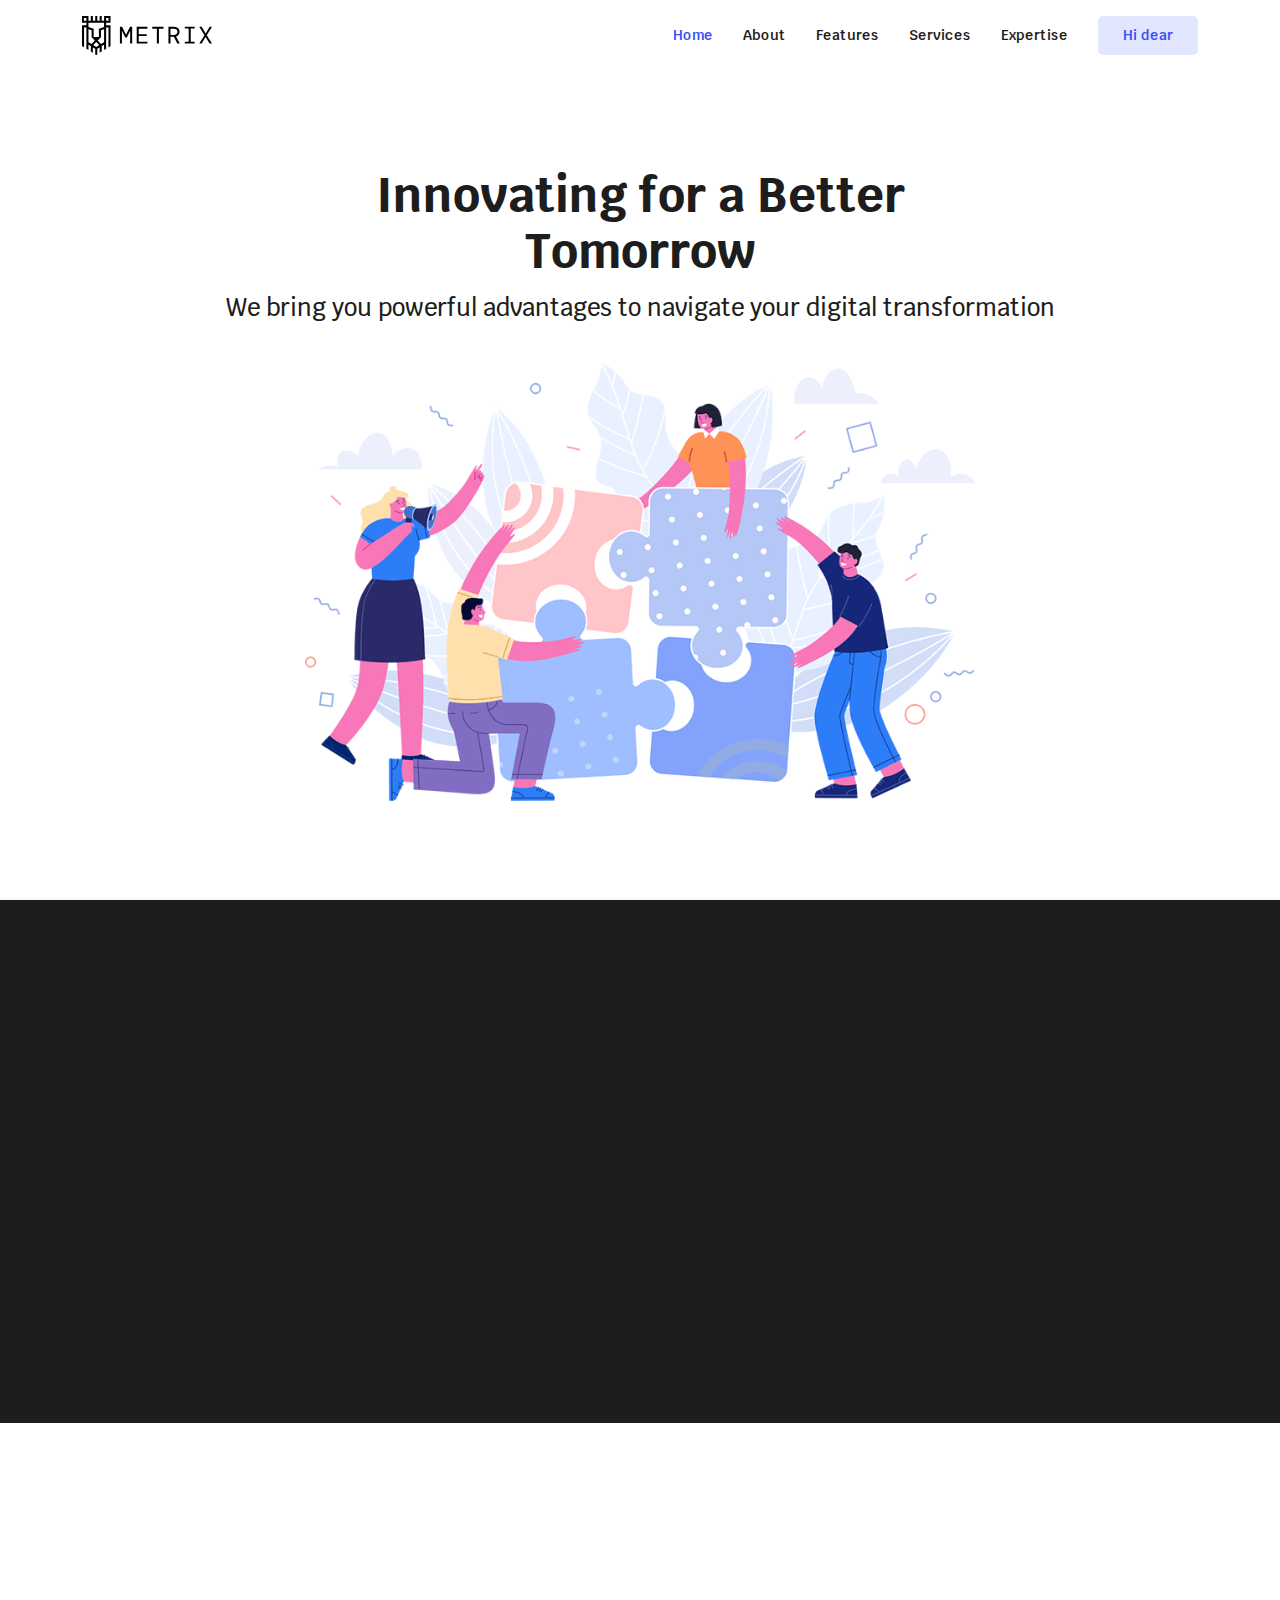
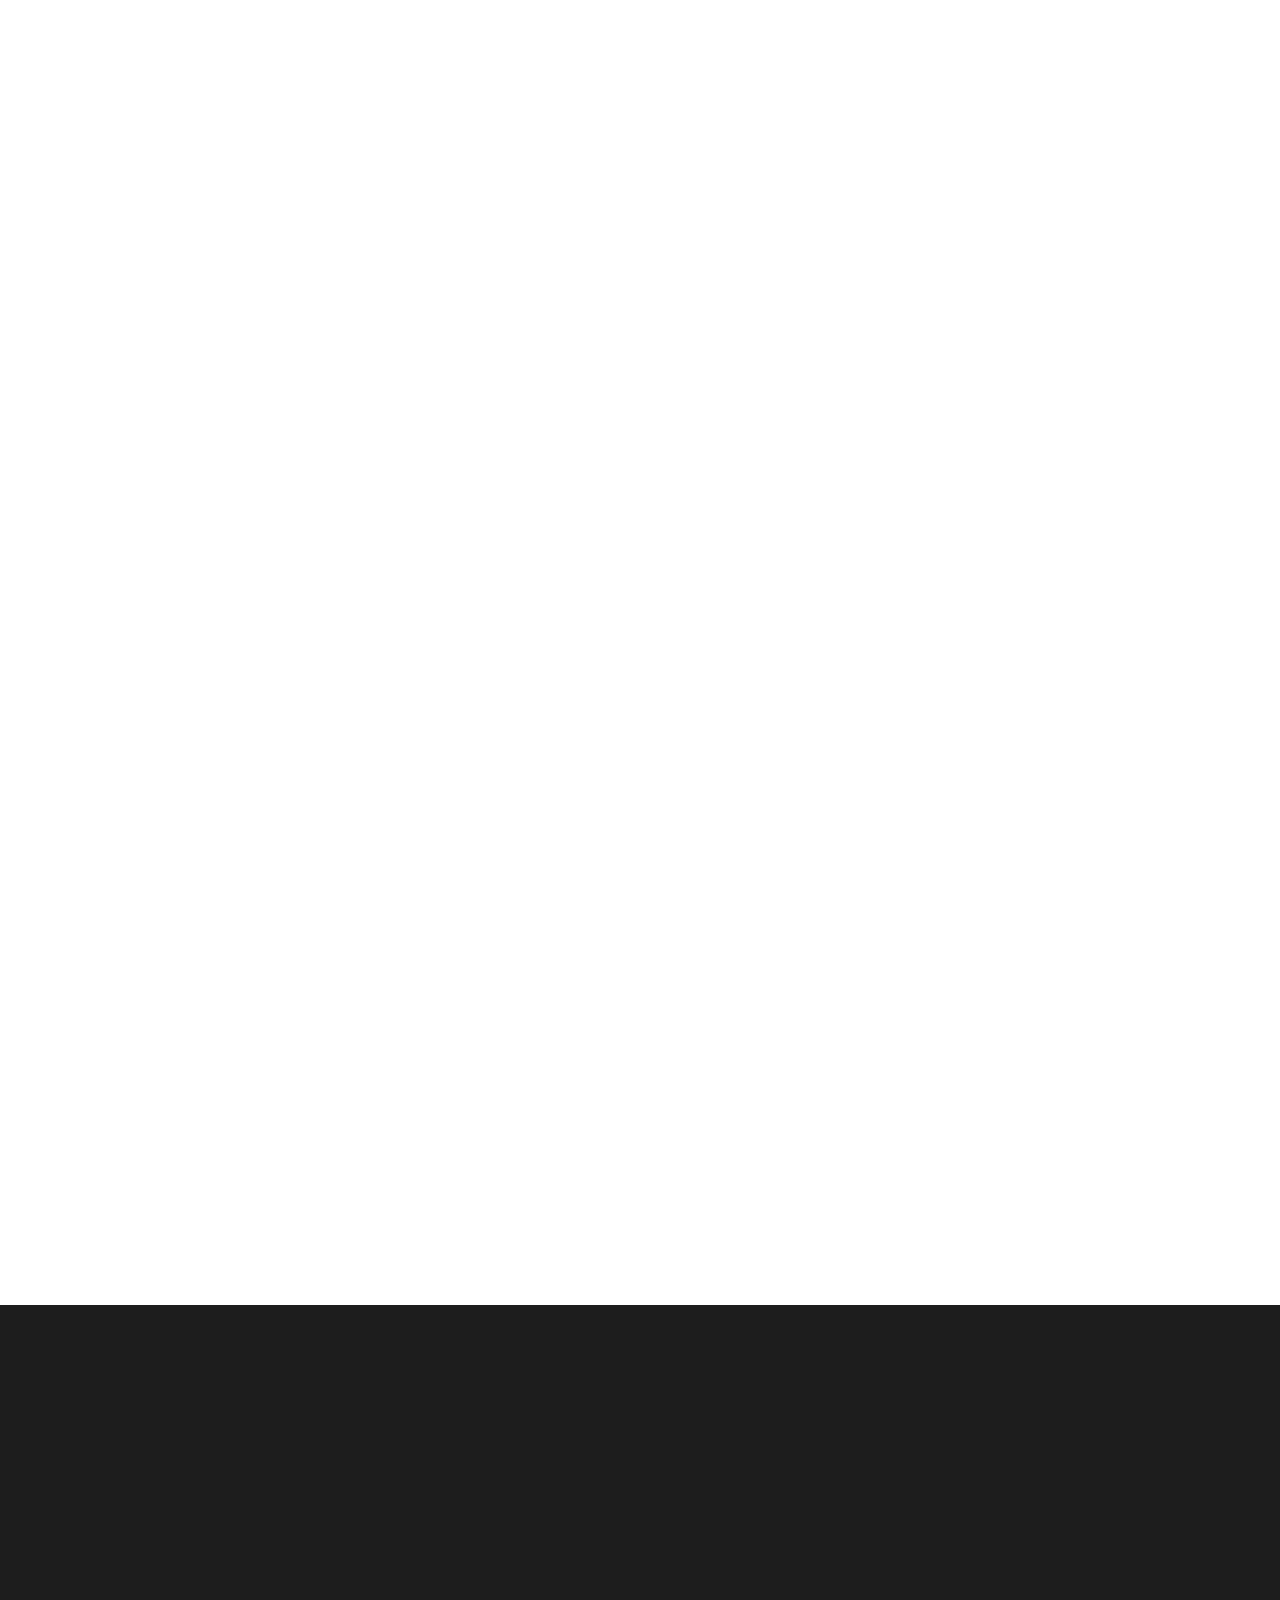
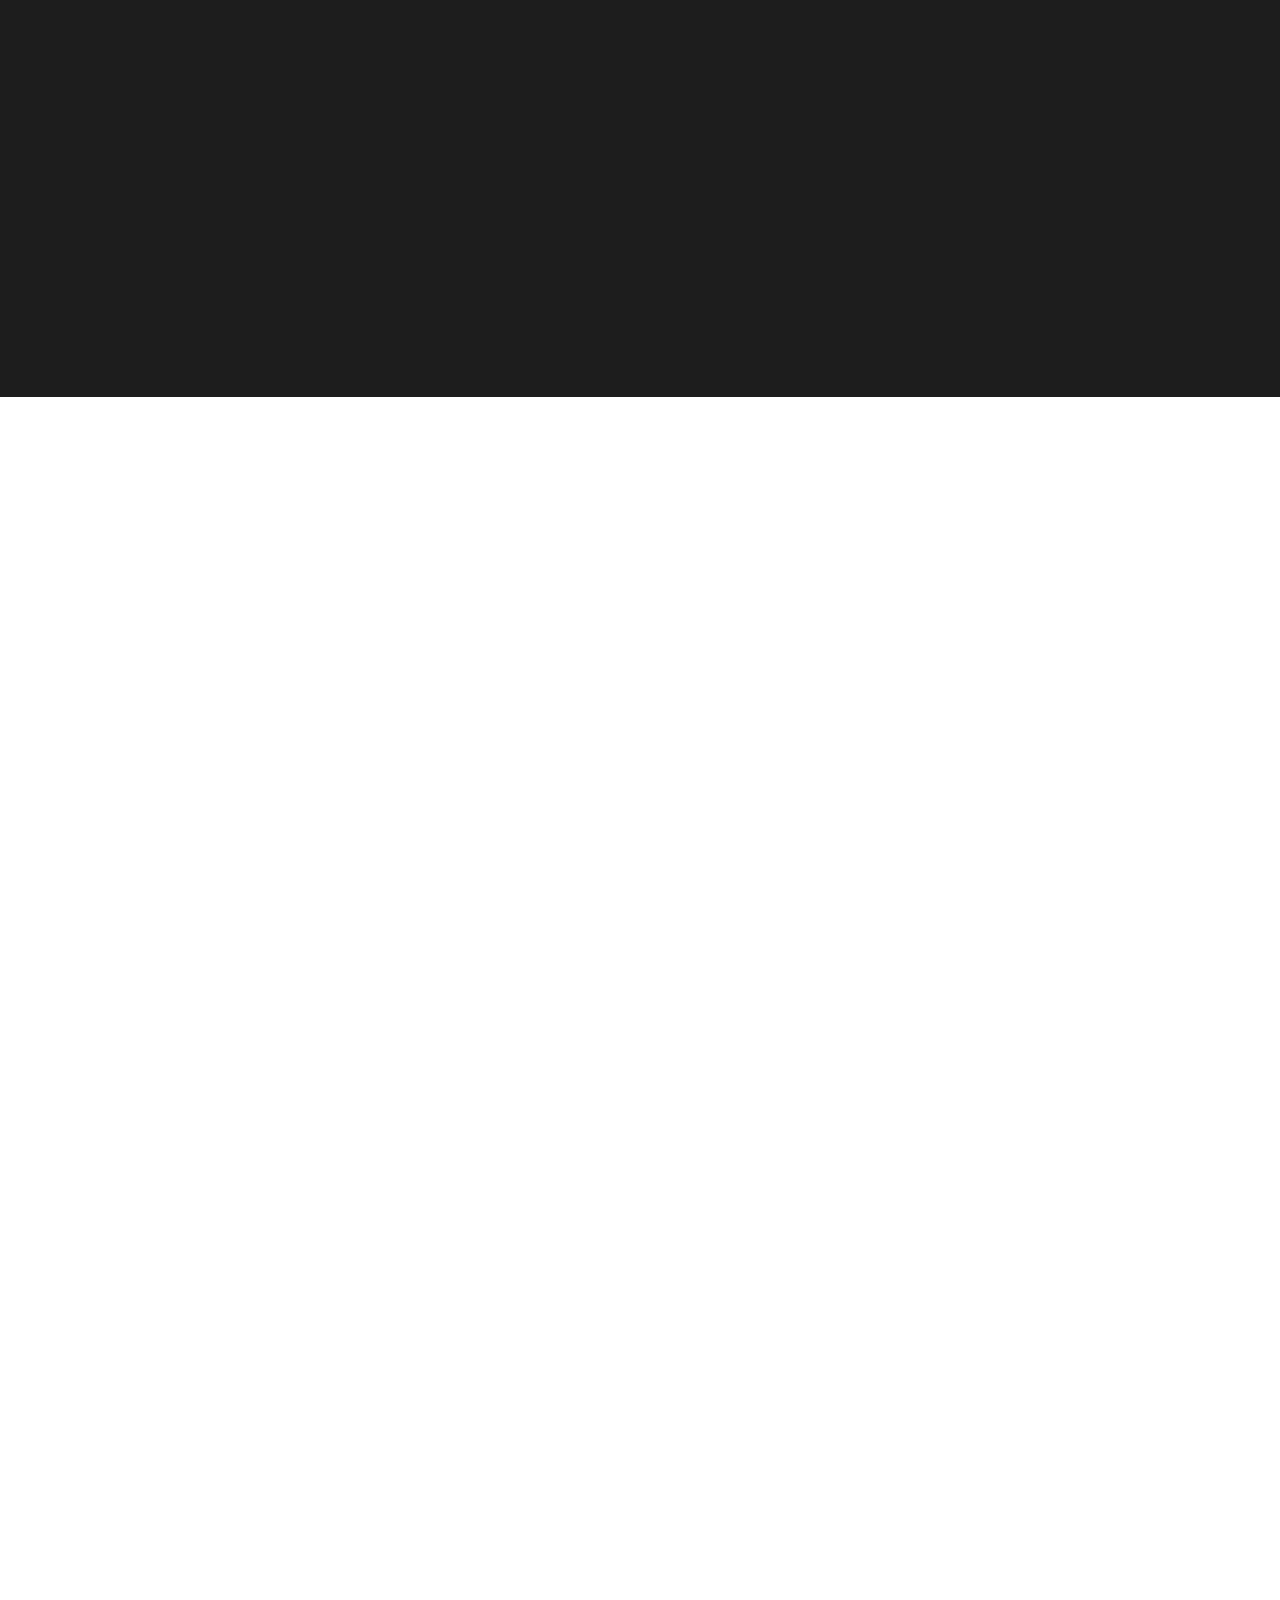
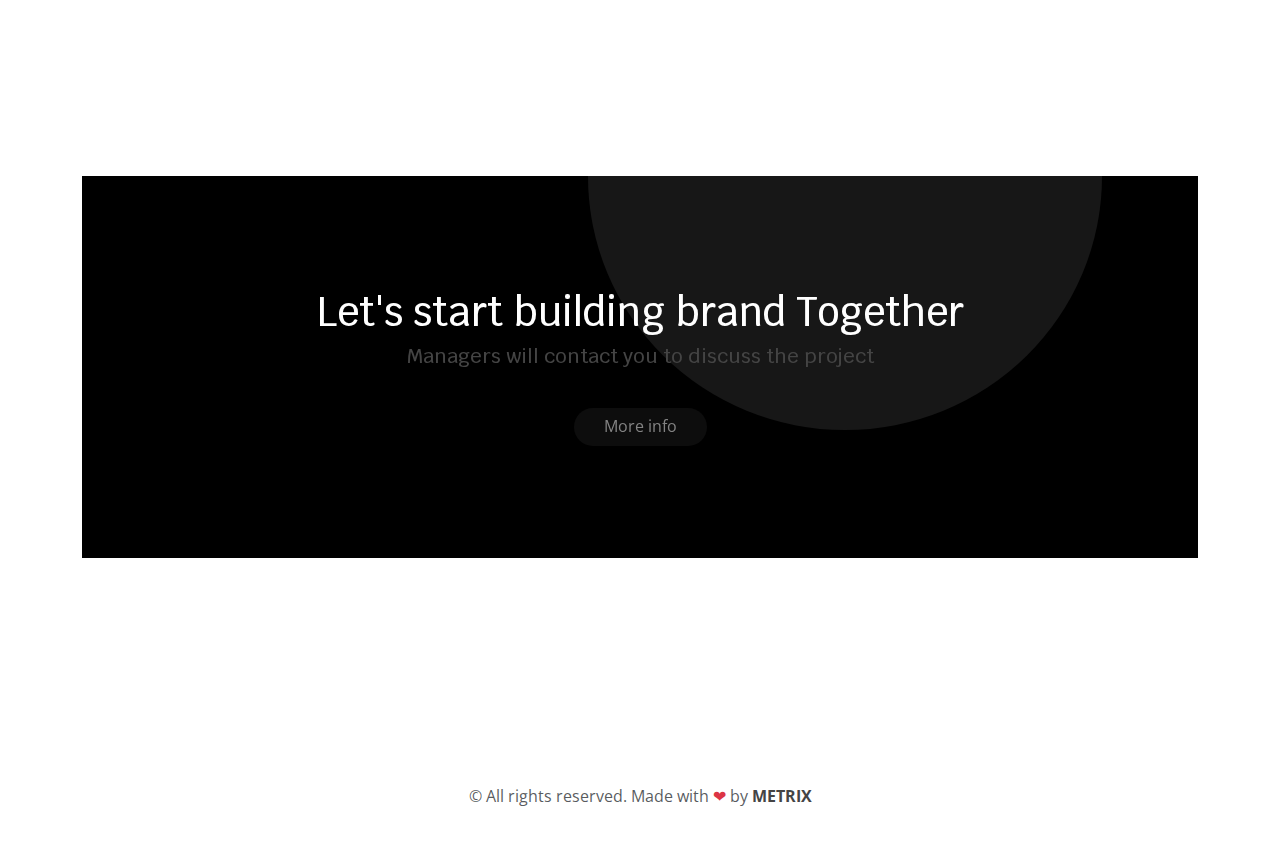
<file: index.html>
<!DOCTYPE html>
<html lang="en">

<head>
  <meta charset="utf-8">
  <meta content="width=device-width, initial-scale=1.0" name="viewport">

  <title>Metrix</title>
  <meta content="Metrix" name="description">
  <meta content="Metrix" name="keywords">

  <!-- Favicons -->
  <link href="assets/img/favicon_square.png" rel="icon">
  <link href="assets/img/apple-touch-icon.png" rel="apple-touch-icon">

  <!-- Google Fonts -->
  <link
    href="https://fonts.googleapis.com/css?family=Open+Sans:300,300i,400,400i,600,600i,700,700i|Krub:300,300i,400,400i,500,500i,600,600i,700,700i|Poppins:300,300i,400,400i,500,500i,600,600i,700,700i"
    rel="stylesheet">

  <!-- Vendor CSS Files -->
  <link href="assets/vendor/aos/aos.css" rel="stylesheet">
  <link href="assets/vendor/bootstrap/css/bootstrap.min.css" rel="stylesheet">
  <link href="assets/vendor/bootstrap-icons/bootstrap-icons.css" rel="stylesheet">
  <link href="assets/vendor/boxicons/css/boxicons.min.css" rel="stylesheet">
  <link href="assets/vendor/glightbox/css/glightbox.min.css" rel="stylesheet">
  <link href="assets/vendor/swiper/swiper-bundle.min.css" rel="stylesheet">

  <!-- Template Main CSS File -->
  <link href="assets/css/style.css" rel="stylesheet">
</head>

<body>

  <!-- ======= Header ======= -->
  <header id="header" class="fixed-top">
    <div class="container d-flex align-items-center justify-content-between">

      <!-- <h1 class="logo"><a href="index.html">Bikin</a></h1> -->
      <a href="index.html" class="logo"><img src="assets/img/logo.svg" alt="" class="img-fluid"></a>

      <nav id="navbar" class="navbar">
        <ul>
          <li><a class="nav-link scrollto active" href="#hero">Home</a></li>
          <li><a class="nav-link scrollto" href="#about">About</a></li>
          <li><a class="nav-link scrollto" href="#features">Features</a></li>
          <li><a class="nav-link scrollto" href="#services">Services</a></li>
          <li><a class="nav-link scrollto" href="#expertise">Expertise</a></li>
          <li><a class="getstarted scrollto"
              href="mailto:info@metronix.website?subject=Inquiry%20Regarding%20%5BCompany%20Name%5D">Hi dear</a></li>
        </ul>
        <i class="bi bi-list mobile-nav-toggle"></i>
      </nav>
    </div>
  </header><!-- End Header -->

  <!-- ======= Hero Section ======= -->
  <section id="hero" class="d-flex align-items-center">

    <div class="container d-flex flex-column align-items-center justify-content-center" data-aos="fade-up">
      <h1>Innovating for a Better Tomorrow</h1>
      <h2>We bring you powerful advantages to navigate your digital transformation</h2>
      <!-- <a href="#about" class="btn-get-started scrollto">Get Started</a> -->
      <img src="assets/img/hero-img.png" class="img-fluid hero-img" alt="" data-aos="zoom-in" data-aos-delay="150">
    </div>

  </section><!-- End Hero -->

  <main id="main">

    <!-- ======= About Section ======= -->
    <section id="about" class="about">
      <div class="container">

        <div class="row no-gutters">
          <div class="content col-xl-5 d-flex align-items-stretch" data-aos="fade-right">
            <div class="content">
              <h3>How we work?</h3>
              <p>The process often starts with client communication and gathering all relevant information. Once the
                planning phase is complete, the design and development teams start working on the project. Once the
                application is fully developed and tested, it is deployed to a live environment.</p>
              <a href="mailto:info@metronix.website?subject=Inquiry%20Regarding%20%5BCompany%20Name%5D"
                class="about-btn">About us <i class="bx bx-chevron-right"></i></a>
            </div>
          </div>
          <div class="col-xl-7 d-flex align-items-stretch" data-aos="fade-left">
            <div class="icon-boxes d-flex flex-column justify-content-center">
              <div class="row">
                <div class="col-md-6 icon-box" data-aos="fade-up" data-aos-delay="100">
                  <i class="bx bx-receipt"></i>
                  <h4>Planning</h4>
                  <p>To analyze and plan the project's objectives, timeline, resources, and deliverables.</p>
                </div>
                <div class="col-md-6 icon-box" data-aos="fade-up" data-aos-delay="200">
                  <i class="bx bx-cube-alt"></i>
                  <h4>Designing</h4>
                  <p>Designers create wireframes, prototypes, and visual designs</p>
                </div>
                <div class="col-md-6 icon-box" data-aos="fade-up" data-aos-delay="300">
                  <i class="bx bx-code-alt"></i>
                  <h4>Developing</h4>
                  <p>write code to implement the functionalities</p>
                </div>
                <div class="col-md-6 icon-box" data-aos="fade-up" data-aos-delay="400">
                  <i class="bx bx-shield"></i>
                  <h4>Deployment</h4>
                  <p>To a live environment and made available to end-users</p>
                </div>
              </div>
            </div>
          </div>
        </div>

      </div>
    </section><!-- End About Section -->

    <!-- ======= Features Section ======= -->
    <section id="features" class="features" data-aos="fade-up">
      <div class="container">

        <div class="section-title">
          <h2>Features</h2>
          <p>We believe that pursuit of excellence is the key to success, and via this pursuit, we wish to become global
            leaders in
            consulting and outsourcing web and mobile application development services.</p>
        </div>

        <div class="row content">
          <div class="col-md-5" data-aos="fade-right" data-aos-delay="100">
            <img src="assets/img/features-1.png" class="img-fluid" alt="">
          </div>
          <div class="col-md-7 pt-4" data-aos="fade-left" data-aos-delay="100">
            <h3>Why should you work with us?</h3>
            <p class="fst-italic">We design and develop software for venture-backed startups, established brands and
              growing your business.</p>
            <ul>
              <li><i class="bi bi-check"></i> We have a technologically strong team</li>
              <li><i class="bi bi-check"></i> We adhere to the industry standards and guidelines</li>
              <li><i class="bi bi-check"></i> We create reliable and user-friendly interfaces</li>
              <li><i class="bi bi-check"></i> We base all of our work on your requirements</li>
            </ul>
          </div>
        </div>

        <div class="row content">
          <div class="col-md-5 order-1 order-md-2" data-aos="fade-left">
            <img src="assets/img/features-2.png" class="img-fluid" alt="">
          </div>
          <div class="col-md-7 pt-5 order-2 order-md-1" data-aos="fade-right">
            <h3>How we can help your business</h3>
            <p class="fst-italic">
              We follow the best practices to give you nothing less than the best!
            </p>
            <p>Our vision is to build never-seen-before applications that work as benchmark for the world of technology.
              We have made a
              mark as the best web and mobile app development company in USA, Canada, Germany, India and Australia. We
              want to spread our wings and cover
              the rest of the world with our technical acumen and vision for the business.</p>
          </div>
        </div>

      </div>
    </section><!-- End Features Section -->

    <section id="steps" class="steps">
      <div class="container">

        <div class="row no-gutters" data-aos="fade-up">

          <div class="col-lg-4 col-md-6 p-4 content-item" data-aos="fade-up" data-aos-delay="100">
            <span>01</span>
            <h4>Project Management</h4>
            <!-- <p>To efficiently plan, organize, and track projects.</p> -->
          </div>

          <div class="col-lg-4 col-md-6 p-4 content-item" data-aos="fade-up" data-aos-delay="200">
            <span>02</span>
            <h4>Responsive Design</h4>
            <!-- <p>Fully responsive and optimized for different like devices desktop, tablet, mobile</p> -->
          </div>

          <div class="col-lg-4 col-md-6 p-4 content-item" data-aos="fade-up" data-aos-delay="300">
            <span>03</span>
            <h4> Fast Loading Speed</h4>
            <!-- <p>Use performance optimization techniques and tools            </p> -->
          </div>

          <div class="col-lg-4 col-md-6 p-4 content-item" data-aos="fade-up" data-aos-delay="100">
            <span>04</span>
            <h4>Case Studies</h4>
            <!-- <p>Easy for visitors to find the information they need</p> -->
          </div>

          <div class="col-lg-4 col-md-6 p-4 content-item" data-aos="fade-up" data-aos-delay="200">
            <span>05</span>
            <h4>Live Chat Support</h4>
            <!-- <p>Providing instant support and address visitor questions in real-time</p> -->
          </div>

          <div class="col-lg-4 col-md-6 p-4 content-item" data-aos="fade-up" data-aos-delay="300">
            <span>06</span>
            <h4>Cloud Services:</h4>
            <!-- <p>To build trust and demonstrate your company's expertise</p> -->
          </div>

          <div class="col-lg-4 col-md-6 p-4 content-item" data-aos="fade-up" data-aos-delay="300">
            <span>07</span>
            <h4>Social Media Integration</h4>
            <!-- <p>Quis eum numquam</p> -->
          </div>

          <div class="col-lg-4 col-md-6 p-4 content-item" data-aos="fade-up" data-aos-delay="300">
            <span>08</span>
            <h4>Database Management</h4>
            <!-- <p>To handle your data storage and retrieval efficiently.</p> -->
          </div>

          <div class="col-lg-4 col-md-6 p-4 content-item" data-aos="fade-up" data-aos-delay="300">
            <span>09</span>
            <h4>Customer Support</h4>
            <!-- <p>To help and resolve your queries and issues.</p> -->
          </div>
        </div>

      </div>
    </section><!-- End Steps Section -->

    <!-- ======= Services Section ======= -->
    <section id="services" class="services">
      <div class="container" data-aos="fade-up">

        <div class="section-title">
          <h2>Services</h2>
          <p>we offer a comprehensive range of services and catering to all your digital needs with creativity and
            technical
            excellence.</p>
        </div>

        <div class="row">
          <div class="col-md-6 col-lg-3 d-flex align-items-stretch mb-5 mb-lg-0" data-aos="fade-up"
            data-aos-delay="100">
            <div class="icon-box">
              <div class="icon"><i class="bx bx-code"></i></div>
              <h4 class="title"><a href="">Web Development</a></h4>
              <p class="description">Our skilled team of developers crafts dynamic and user-friendly websites tailored
                to your specific business goals.</p>
            </div>
          </div>

          <div class="col-md-6 col-lg-3 d-flex align-items-stretch mb-5 mb-lg-0" data-aos="fade-up"
            data-aos-delay="200">
            <div class="icon-box">
              <div class="icon"><i class="bx bx-mobile"></i></div>
              <h4 class="title"><a href="">Mobile App</a></h4>
              <p class="description">We build innovative and feature-rich mobile applications for iOS and Android
                platforms, ensuring a seamless user
                experience.</p>
            </div>
          </div>

          <div class="col-md-6 col-lg-3 d-flex align-items-stretch mb-5 mb-lg-0" data-aos="fade-up"
            data-aos-delay="300">
            <div class="icon-box">
              <div class="icon"><i class="bx bx-brush"></i></div>
              <h4 class="title"><a href="">UI/UX Design</a></h4>
              <p class="description">Our creative designers combine aesthetics with usability, delivering captivating
                user interfaces that leave a lasting impression on your audience.</p>
            </div>
          </div>

          <div class="col-md-6 col-lg-3 d-flex align-items-stretch mb-5 mb-lg-0" data-aos="fade-up"
            data-aos-delay="400">
            <div class="icon-box">
              <div class="icon"><i class="bx bx-layer"></i></div>
              <h4 class="title"><a href="">SEO</a></h4>
              <p class="description">Boost your online presence and rank higher on search engines with our strategic SEO
                solutions, including keyword
                optimization, data-driven analysis to drive organic traffic.</p>
            </div>
          </div>

        </div>

      </div>
    </section><!-- End Services Section -->


    <!-- ======= Steps Section ======= -->

    <!-- <section id="expertise" class="clients" data-aos="fade-up">
      <div class="container" data-aos="zoom-in">

        <div class="section-title">
          <h2>Our Expertise</h2>
          <p></p>
        </div>


      </div>
    </section> -->
    <!-- End Clients Section -->

    <section id="expertise" class="clients" data-aos="fade-up">
      <div class="container" data-aos="zoom-in">

        <div class="section-title">
          <h2>Our Expertise</h2>
          <p></p>
        </div>

        <div class="row row-cols-1 row-cols-sm-2 row-cols-lg-3 gy-4 gy-sm-5 pb-md-4 pb-lg-5 mb-2 mb-lg-0 mb-xxl-2">
          <!-- Item-->
          <div class="col text-center text-sm-start pt-2 pt-sm-0">
            <div class="pe-md-3 pe-lg-3 pe-xl-5">
              <img class="d-inline-block mb-3 mb-lg-4" src="assets/img/features/bootstrap.png" width="56"
                alt="Bootstrap" />
              <h3 class="h5 mb-2">Built with latest Bootstrap</h3>
              <p class="mb-0">
                Around is the powerful front-end solution for websites and web
                apps based on Bootstrap 5 - the world's most popular responsive,
                mobile-first front-end component library.
              </p>
            </div>
          </div>
          <!-- Item-->
          <div class="col text-center text-sm-start pt-2 pt-sm-0">
            <div class="ps-md-3 px-lg-2 px-xl-4">
              <img class="d-inline-block mb-3 mb-lg-4" src="assets/img/features/sass.png" width="56" alt="Sass" />
              <h3 class="h5 mb-2">Easy to Customize with Sass</h3>
              <p class="mb-0">
                Around is built using Sass. Easily change colors, typography and
                much more. It is the most mature, stable, and powerful CSS
                extension language in the world.
              </p>
            </div>
          </div>
          <!-- Item-->
          <div class="col text-center text-sm-start pt-2 pt-sm-0">
            <div class="pe-md-3 ps-lg-3 ps-xl-5">
              <img class="d-inline-block mb-3 mb-lg-4" src="assets/img/features/gulp.png" width="56" alt="Gulp" />
              <h3 class="h5 mb-2">Kick-start your development</h3>
              <p class="mb-0">
                Start your development process fast and easy with Node.js and
                Gulp setup. Configuration files are included in the download
                package. Full tasks automation and local server hot reload.
              </p>
            </div>
          </div>
          <!-- Item-->
          <div class="col text-center text-sm-start pt-2 pt-sm-0">
            <div class="ps-md-3 pe-lg-3 pe-xl-5">
              <img class="d-inline-block mb-3 mb-lg-4" src="assets/img/features/pug.png" width="56" alt="Pug" />
              <h3 class="h5 mb-2">Pug - Node templating engine</h3>
              <p class="mb-0">
                No need to write huge amount of HTML if you don't want to. Pug
                provides features not available in plain HTML like variables,
                includes, mixins, functions, etc.
              </p>
            </div>
          </div>
          <!-- Item-->
          <div class="col text-center text-sm-start pt-2 pt-sm-0">
            <div class="pe-md-3 px-lg-2 px-xl-4">
              <img class="d-inline-block mb-3 mb-lg-4" src="assets/img/features/js.png" width="56" alt="JavaScript" />
              <h3 class="h5 mb-2">Future-proof JavaScript</h3>
              <p class="mb-0">
                Around core scripts as well as all dependencies are written in
                vanilla JS. And now with Bootstrap 5 we finally don't need
                jQuery any more and we can use ES6 modules to structure the
                code.
              </p>
            </div>
          </div>
          <!-- Item-->
          <div class="col text-center text-sm-start pt-2 pt-sm-0">
            <div class="ps-md-3 ps-lg-3 ps-xl-5">
              <img class="d-inline-block mb-3 mb-lg-4" src="assets/img/features/html5.png" width="56" alt="HTML5" />
              <h3 class="h5 mb-2">W3C valid HTML code</h3>
              <p class="mb-0">
                All HTML files are checked with W3C validator to ensure 100%
                valid code. As you probably know invalid HTML limits innovation,
                but Around is innovative at its core.
              </p>
            </div>
          </div>
          <!-- Item-->
          <div class="col text-center text-sm-start pt-2 pt-sm-0">
            <div class="pe-md-3 pe-lg-3 pe-xl-5">
              <img class="d-inline-block mb-3 mb-lg-4" src="assets/img/features/touch.png" width="56"
                alt="Touch support" />
              <h3 class="h5 mb-2">Touch-enabled sliders</h3>
              <p class="mb-0">
                In the era of touch screens it's important to ensure great user
                experience on handheld devices, when it comes to such frequently
                used interface component as slider.
              </p>
            </div>
          </div>
          <!-- Item-->
          <div class="col text-center text-sm-start pt-2 pt-sm-0">
            <div class="ps-md-3 px-lg-2 px-xl-4">
              <img class="d-inline-block mb-3 mb-lg-4" src="assets/img/features/google-fonts.png" width="56"
                alt="Google Fonts" />
              <h3 class="h5 mb-2">Google fonts</h3>
              <p class="mb-0">
                Around uses Google font (Inter) which is free, fast to load and
                of very high quality. Currently Google fonts library includes
                1400+ font families to choose from.
              </p>
            </div>
          </div>
          <!-- Item-->
          <div class="col text-center text-sm-start pt-2 pt-sm-0">
            <div class="pe-md-3 ps-lg-3 ps-xl-5">
              <img class="d-inline-block mb-3 mb-lg-4" src="assets/img/features/vector.png" width="56"
                alt="Vector icons" />
              <h3 class="h5 mb-2">Vector based HD ready icons</h3>
              <p class="mb-0">
                Around is equiped with font-based icon pack and svg icons to
                ensure that infographics and interface icons look sharp on any
                device with any screen resolution and pixel density.
              </p>
            </div>
          </div>
        </div>

        <div class="row">

          <div class="col-lg-2 col-md-4 col-6 d-flex align-items-center justify-content-center">
            <img src="assets/img/skills/ReactNative.svg" class="img-fluid" alt="">
          </div>

          <div class="col-lg-2 col-md-4 col-6 d-flex align-items-center justify-content-center">
            <img src="assets/img/skills/MongoDB.svg" class="img-fluid" alt="">
          </div>

          <div class="col-lg-2 col-md-4 col-6 d-flex align-items-center justify-content-center">
            <img src="assets/img/skills/Nodejs.svg" class="img-fluid" alt="">
          </div>

          <div class="col-lg-2 col-md-4 col-6 d-flex align-items-center justify-content-center">
            <img src="assets/img/skills/WebFlow.svg" class="img-fluid" alt="">
          </div>

          <div class="col-lg-2 col-md-4 col-6 d-flex align-items-center justify-content-center">
            <img src="assets/img/skills/Figma.svg" class="img-fluid" alt="">
          </div>

          <div class="col-lg-2 col-md-4 col-6 d-flex align-items-center justify-content-center">
            <img src="assets/img/skills/framer.svg" class="img-fluid" alt="">
          </div>

        </div>
      </div>
    </section>

    <!-- ======= Contact Section ======= -->

    <section class="container">
      <div class="bg-dark1  position-relative  overflow-hidden px-4 pt-1 pb-2 py-sm-4 py-lg-5">
        <div class="d-none d-dark-mode-block position-absolute top-0 start-0 w-100 h-100"></div>
        <!-- style="background-color: rgba(255, 255, 255, 0.02)" -->

        <div class="position-absolute top-0 end-0 pe-5 zindex-2">
          <svg class="me-5" width="514" height="254" viewBox="0 0 514 254" fill="white" fill-opacity=".09"
            xmlns="http://www.w3.org/2000/svg">
            <ellipse cx="257" cy="0.5" rx="257" ry="253.5"></ellipse>
          </svg>
        </div>

        <div class="d-none d-lg-flex position-absolute start-0 bottom-0 ms-n4">
          <div data-aos="fade-left" data-aos-duration="700" data-aos-anchor-placement="bottom-bottom">
            <svg class="colorPrimary" width="117" height="117" viewBox="0 0 117 117" fill="currentColor"
              xmlns="http://www.w3.org/2000/svg">
              <circle cx="58.5" cy="58.5" r="58.5"></circle>
            </svg>
          </div>
          <div data-aos="fade-right" data-aos-duration="700" data-aos-anchor-placement="bottom-bottom">
            <svg class="colorSecondary" width="117" height="117" viewBox="0 0 117 117" fill="currentColor"
              xmlns="http://www.w3.org/2000/svg">
              <path
                d="M-2.51516e-06 58.5C-3.52666e-06 70.0702 3.43096 81.3806 9.85902 91.0008C16.2871 100.621 25.4235 108.119 36.113 112.547C46.8025 116.975 58.5649 118.133 69.9128 115.876C81.2607 113.619 91.6844 108.047 99.8657 99.8657C108.047 91.6844 113.619 81.2607 115.876 69.9128C118.133 58.5649 116.975 46.8025 112.547 36.113C108.119 25.4235 100.621 16.2871 91.0009 9.85903C81.3806 3.43096 70.0702 -4.24071e-06 58.5 -5.11423e-06L58.5 58.5L-2.51516e-06 58.5Z">
              </path>
            </svg>
          </div>
        </div>
        <div class="position-relative zindex-3 text-center py-5 my-xl-3 mx-auto">
          <!-- style="max-width: 565px" -->
          <h1 class="text-white">Let's start building brand Together</h1>
          <h5 class="fs-lg pb-3 mb-3 mb-lg-4">
            Managers will contact you to discuss the project
          </h5>
          <a href="mailto:info@metronix.website?subject=Inquiry%20Regarding%20%5BCompany%20Name%5D"
            class="about-btn bgPrimary">More info</i></a>
        </div>
      </div>
    </section>

    <section id="contact" class="contact section-bg p-2">
      <div class="container" data-aos="fade-up">
        <div class="col-lg-12">
          <div class="row">
            <div class="col-md-4 col-sm-12 mt-2">
              <a href="https://www.linkedin.com/in/metrix-website/" target="_blank" class="">
                <div class="info-box">
                  <i class="bx bxl-linkedin"></i>
                  <h3>@metrix-website</h3>
                </div>
              </a>
            </div>
            <div class="col-md-4  col-sm-12 mt-2">
              <a href="https://twitter.com/Metrix_website" target="_blank" class="">
                <div class="info-box">
                  <i class="bx bxl-twitter"></i>
                  <h3>@Metrix_website</h3>
                </div>
              </a>
            </div>
            <div class="col-md-4  col-sm-12 mt-2">
              <a href="https://www.instagram.com/metrix.website/" class="">
                <div class="info-box">
                  <i class="bx bxl-instagram"></i>
                  <h3>@metrix.website</h3>
                </div>
              </a>
            </div>
          </div>
        </div>
      </div>
    </section><!-- End Contact Section -->

  </main><!-- End #main -->

  <!-- ======= Footer ======= -->

  <footer class="footer py-4">
    <div class="container text-center py-3"><span class="text-muted">© All rights reserved. Made with <span
          class="text-danger">❤</span> by </span><a class="nav-link d-inline fw-normal p-0"
        href="https://createx.studio/" target="_blank" rel="noopener"><strong>METRIX</strong></a></div>
  </footer>

  <!-- <div id="footer">

    <div class="container d-md-flex py-4">

      <div class="me-md-auto text-center text-md-start">
        <div id="header"><a href="index.html" class="logo "><img src="assets/img/logo.svg" alt="" class="img-fluid"></a>
        </div>
        <div class="copyright">
          &copy; Copyright <strong><span>2023 Metrix</span></strong>. All Rights Reserved
        </div>
      </div>
      <div class="social-links text-center text-md-right pt-3">
        <h6>Let's work together</h6>
        <a href="mailto:info@metronix.website?subject=Inquiry%20Regarding%20%5BCompany%20Name%5D" class="">
          <h4>info@metronix.website</h4>
        </a>
      </div>
    </div>
    </footer> -->
  <!-- End Footer -->

  <!-- Vendor JS Files -->
  <script src="assets/vendor/aos/aos.js"></script>
  <script src="assets/vendor/bootstrap/js/bootstrap.bundle.min.js"></script>
  <script src="assets/vendor/glightbox/js/glightbox.min.js"></script>
  <script src="assets/vendor/isotope-layout/isotope.pkgd.min.js"></script>
  <script src="assets/vendor/swiper/swiper-bundle.min.js"></script>
  <script src="assets/vendor/php-email-form/validate.js"></script>

  <!-- Template Main JS File -->
  <script src="assets/js/main.js"></script>

</body>

</html>
</file>
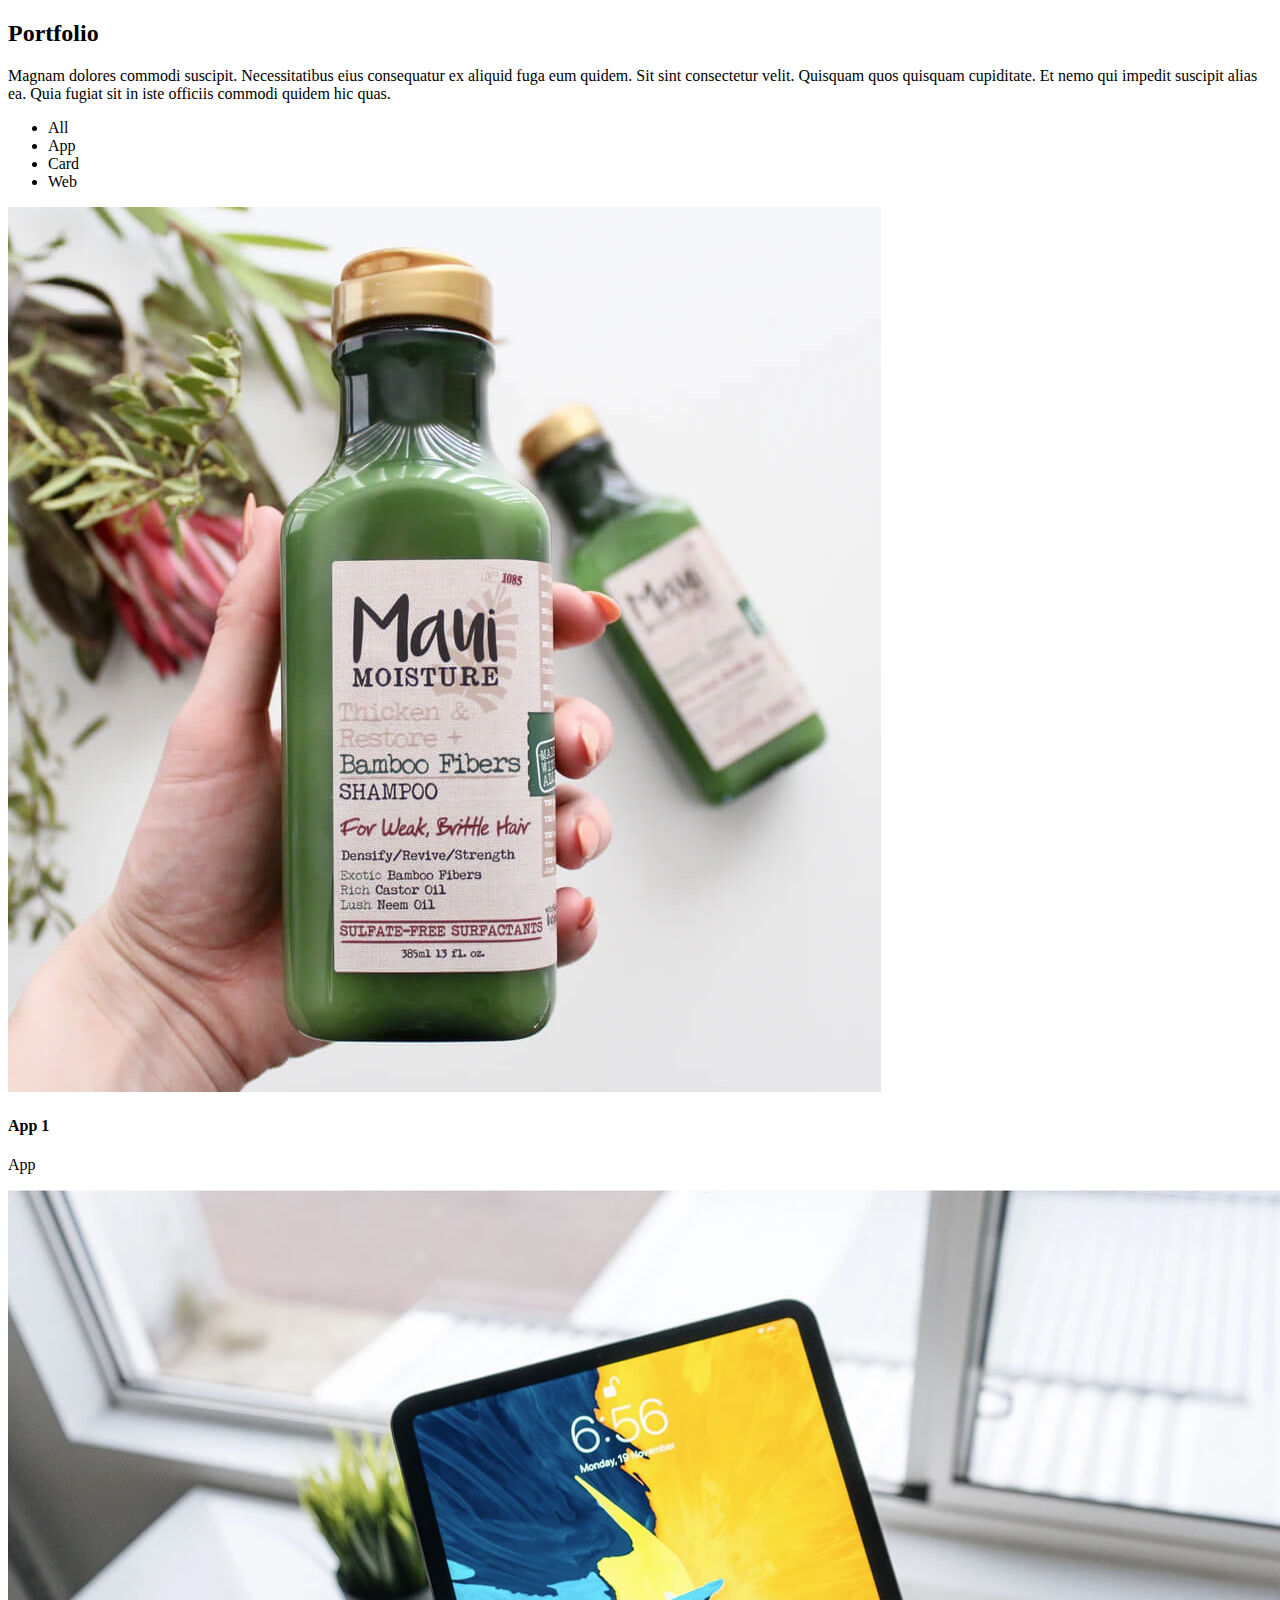
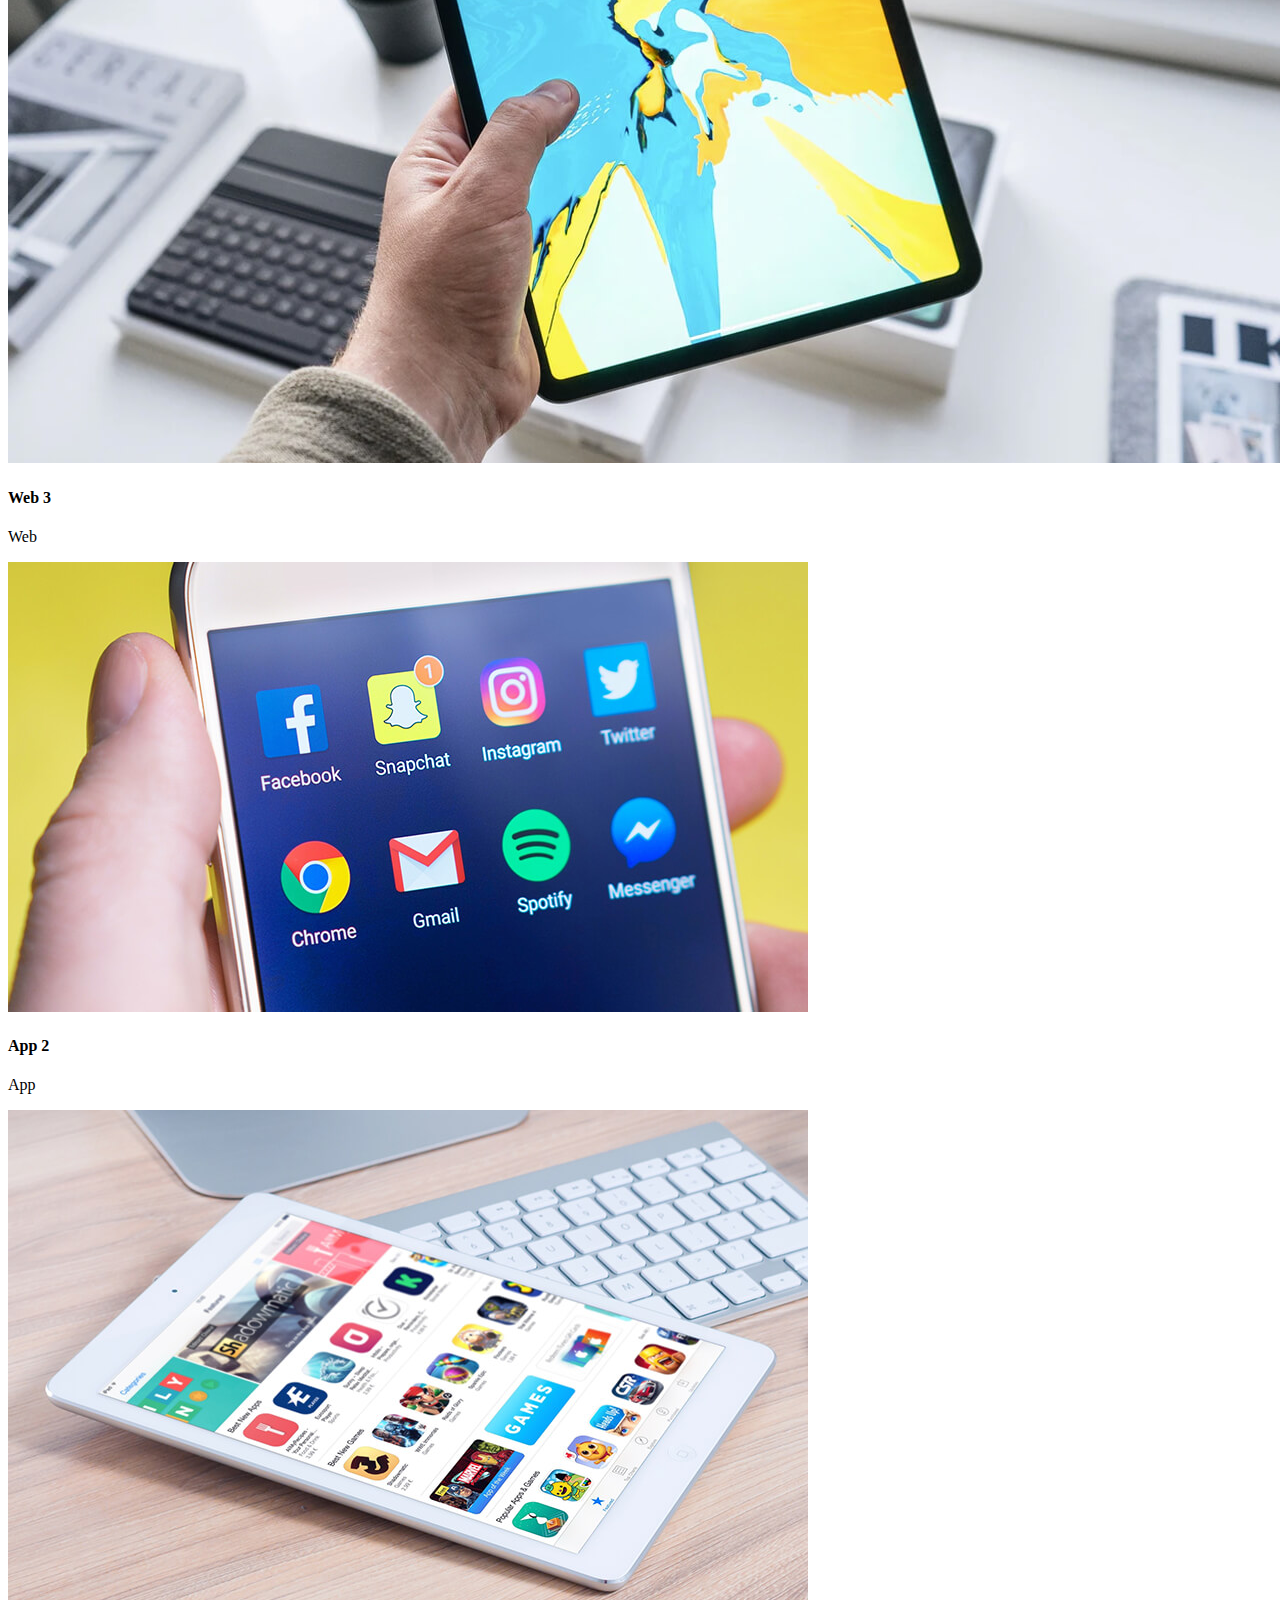
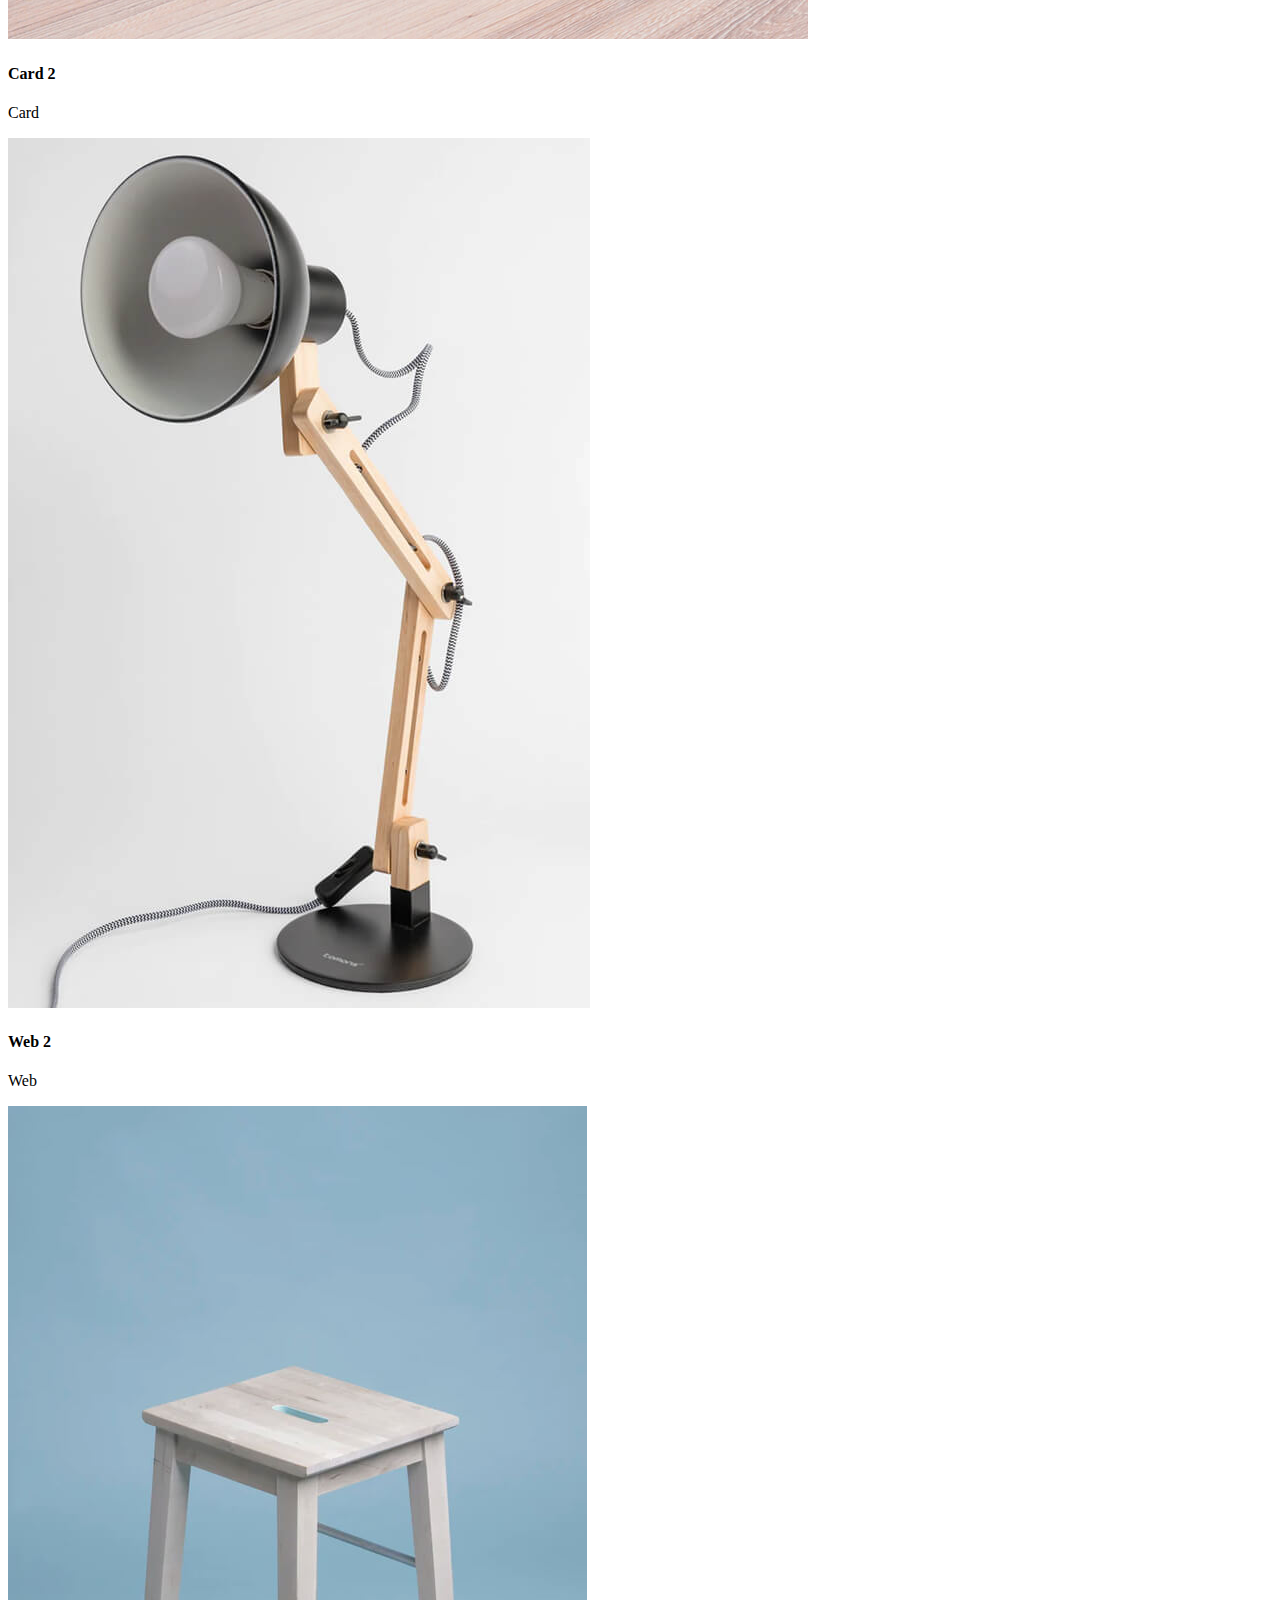
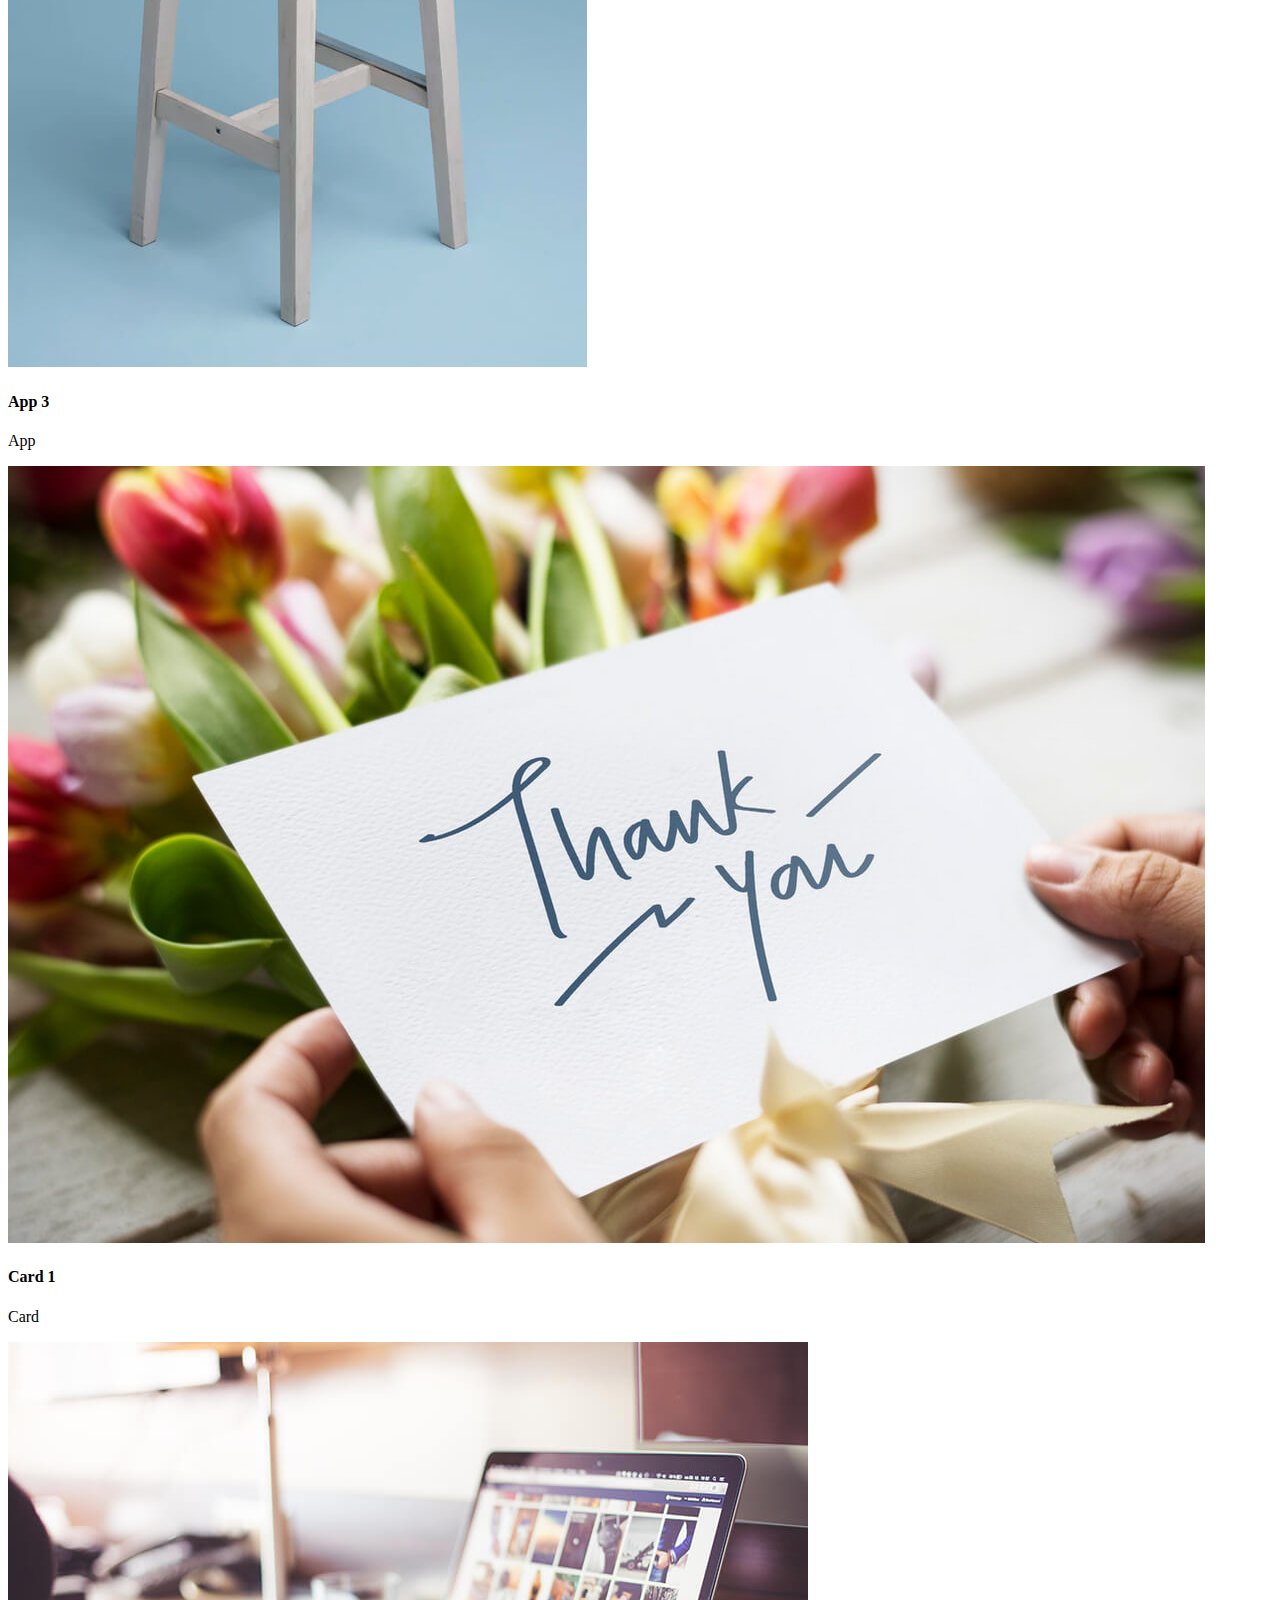
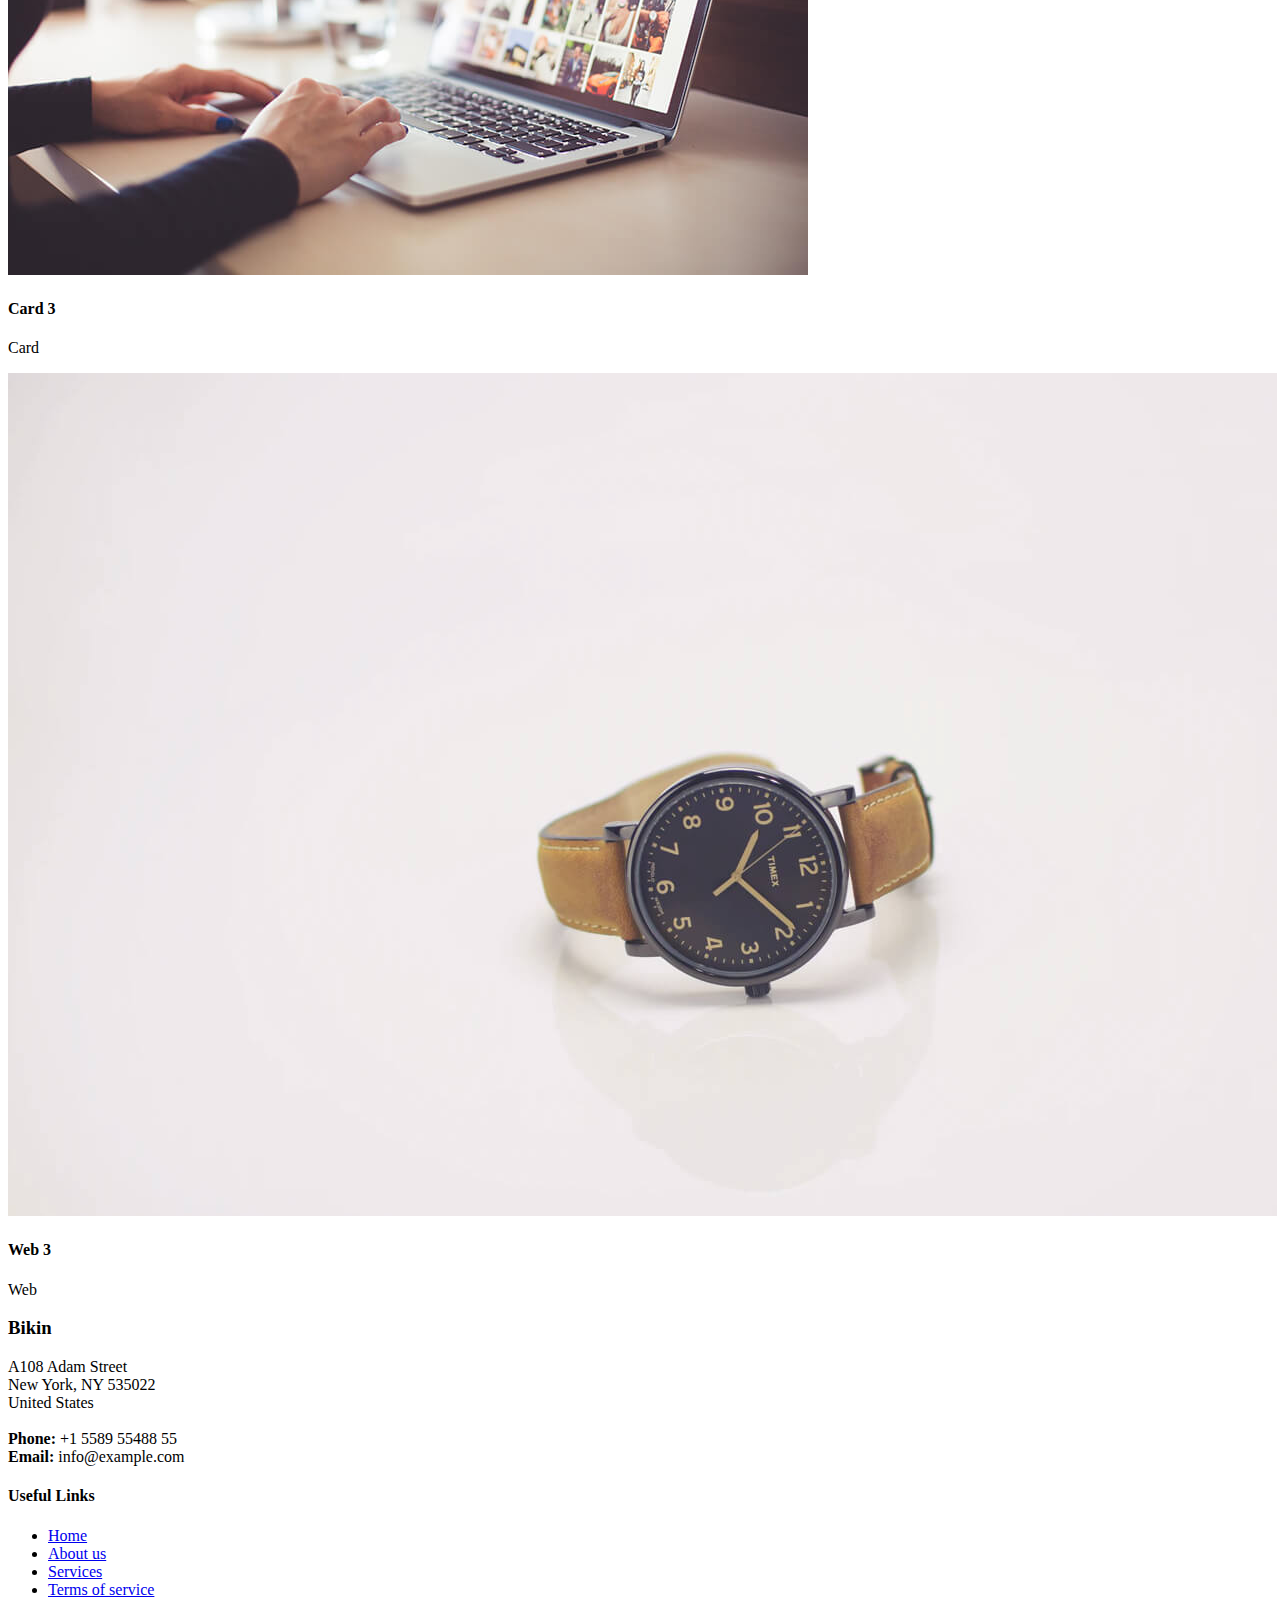
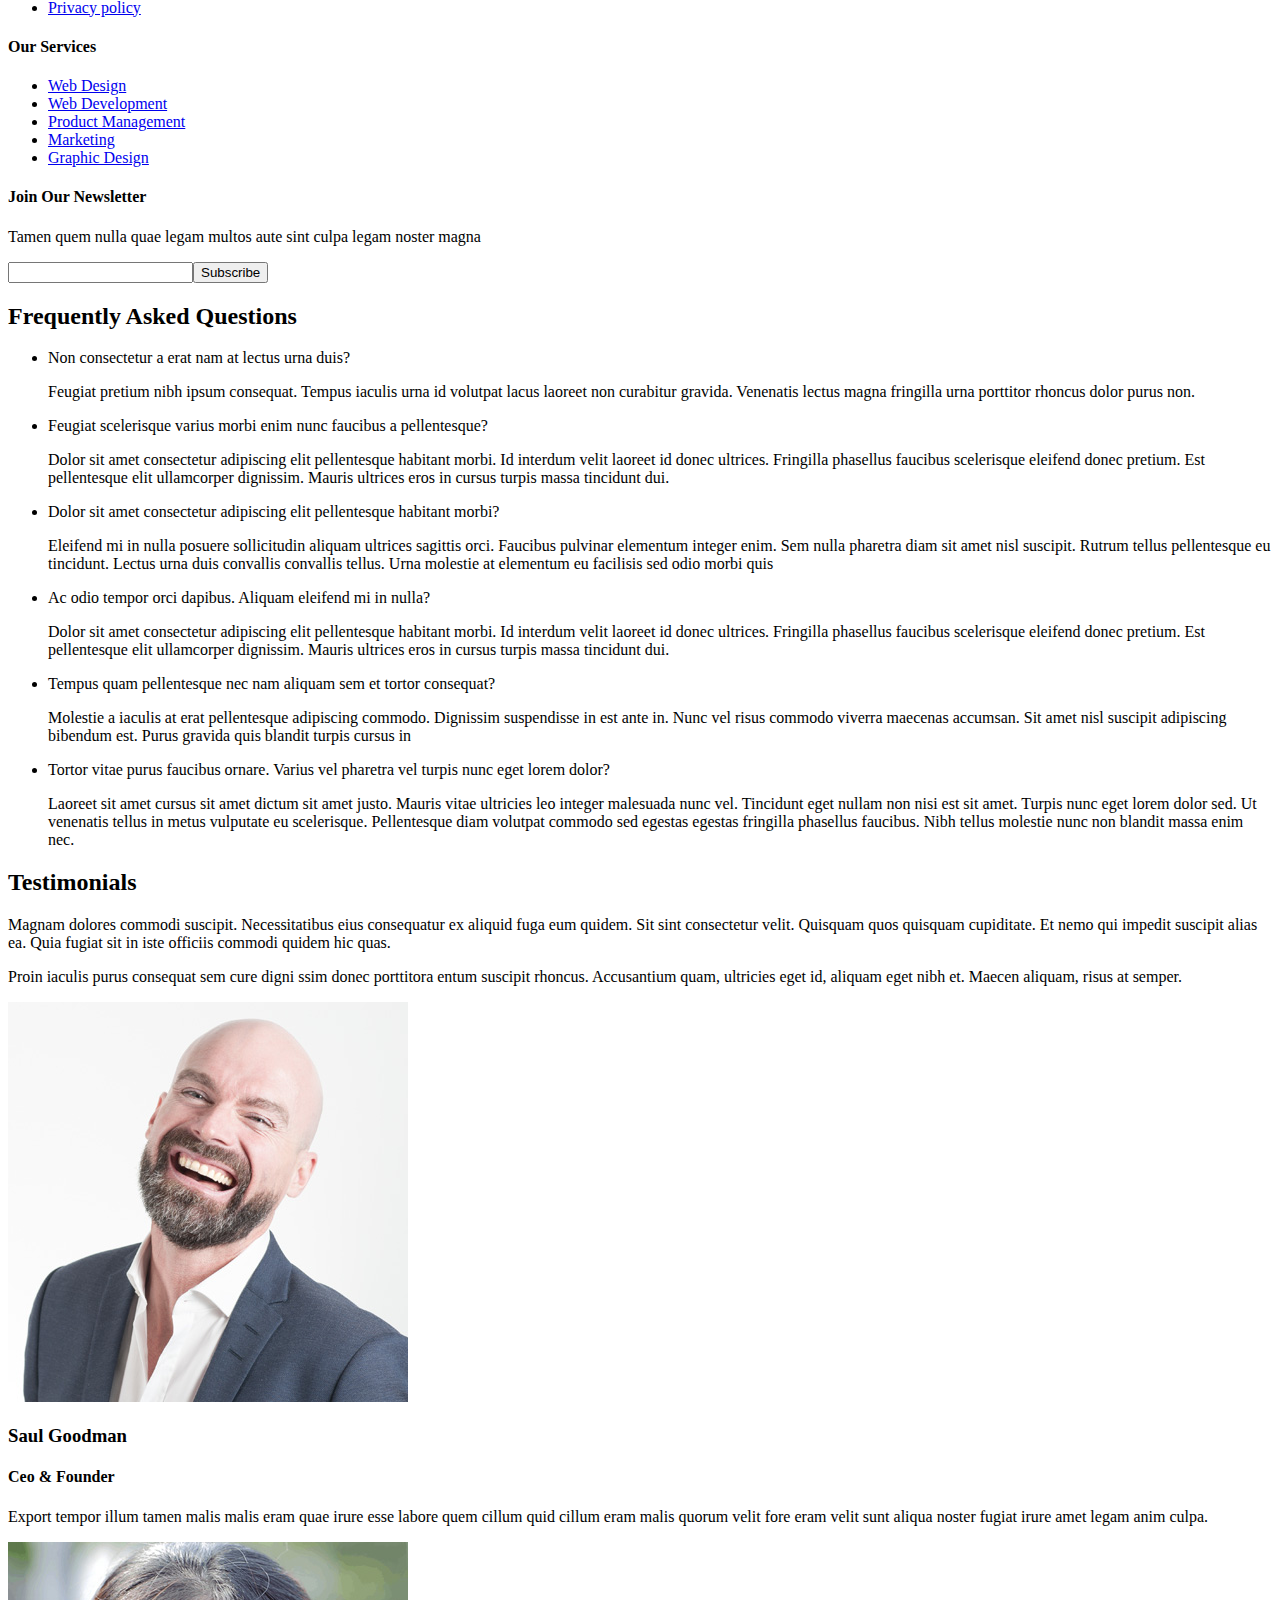
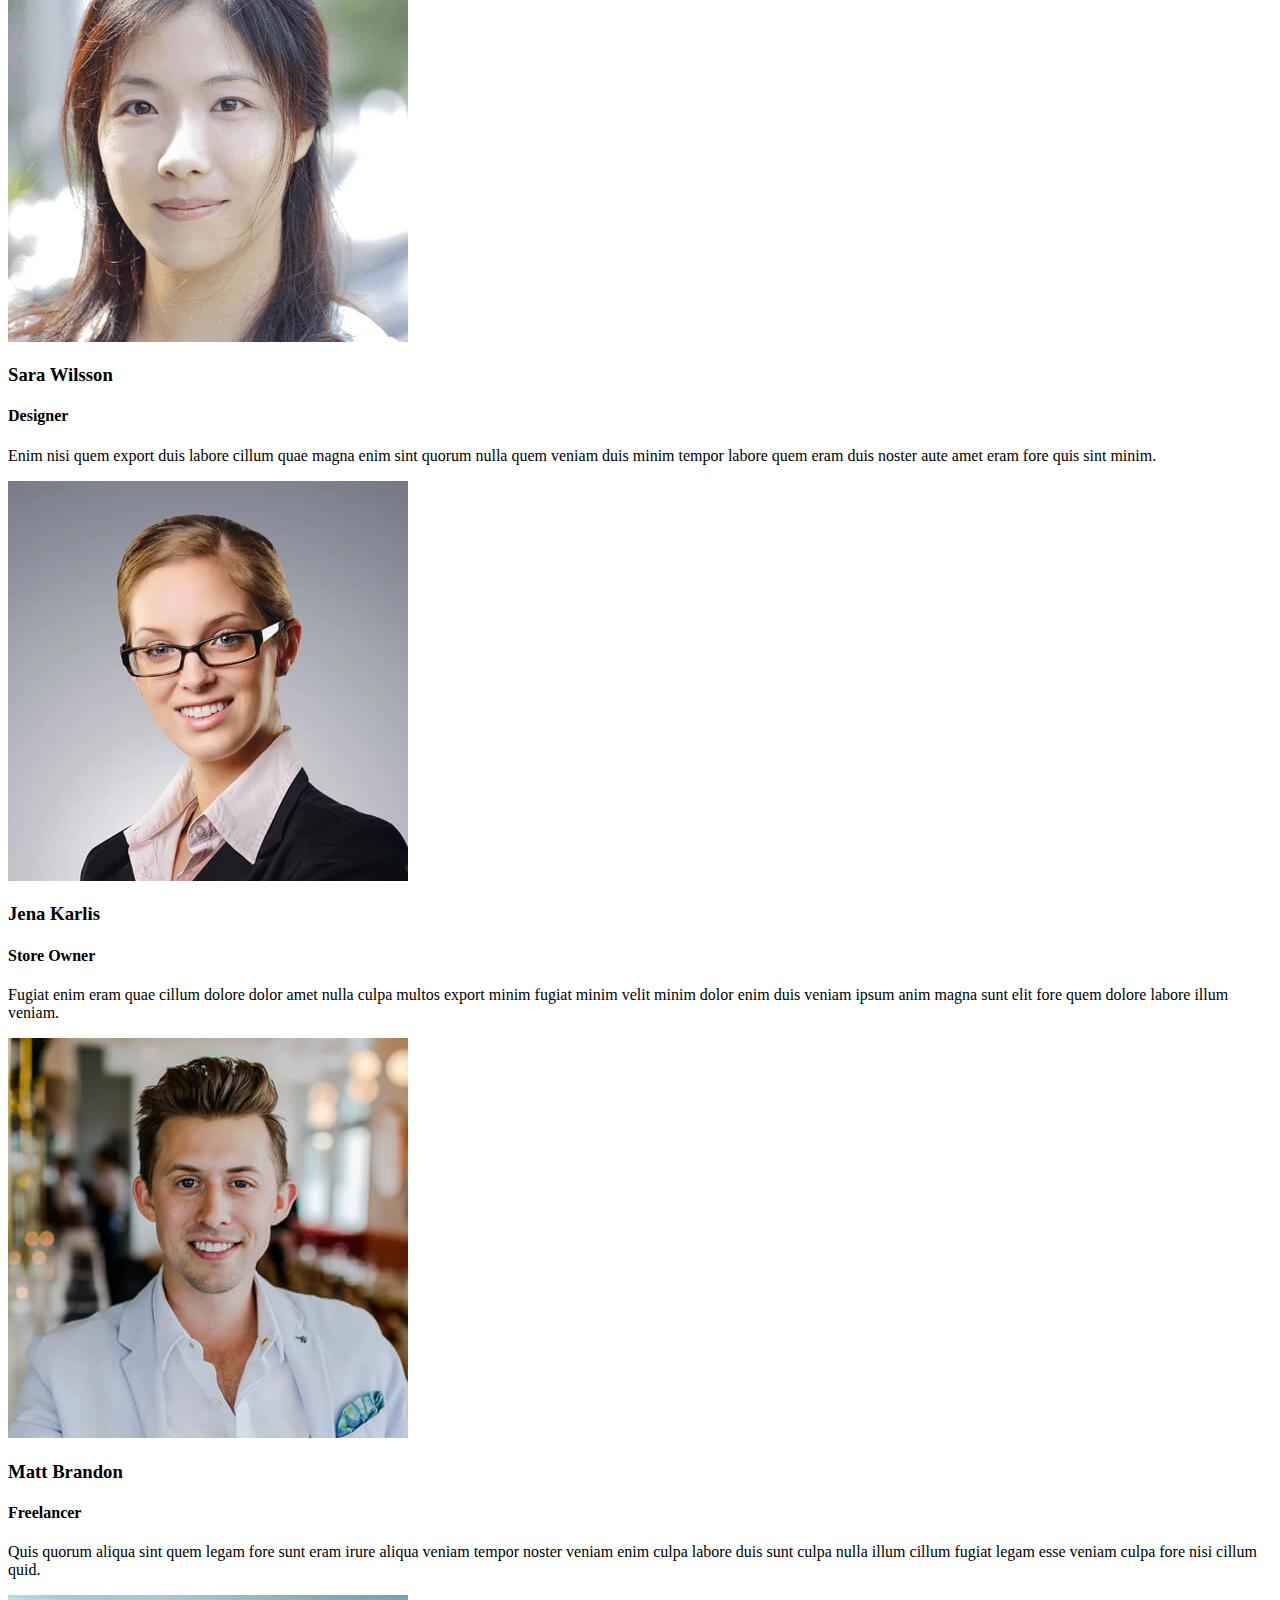
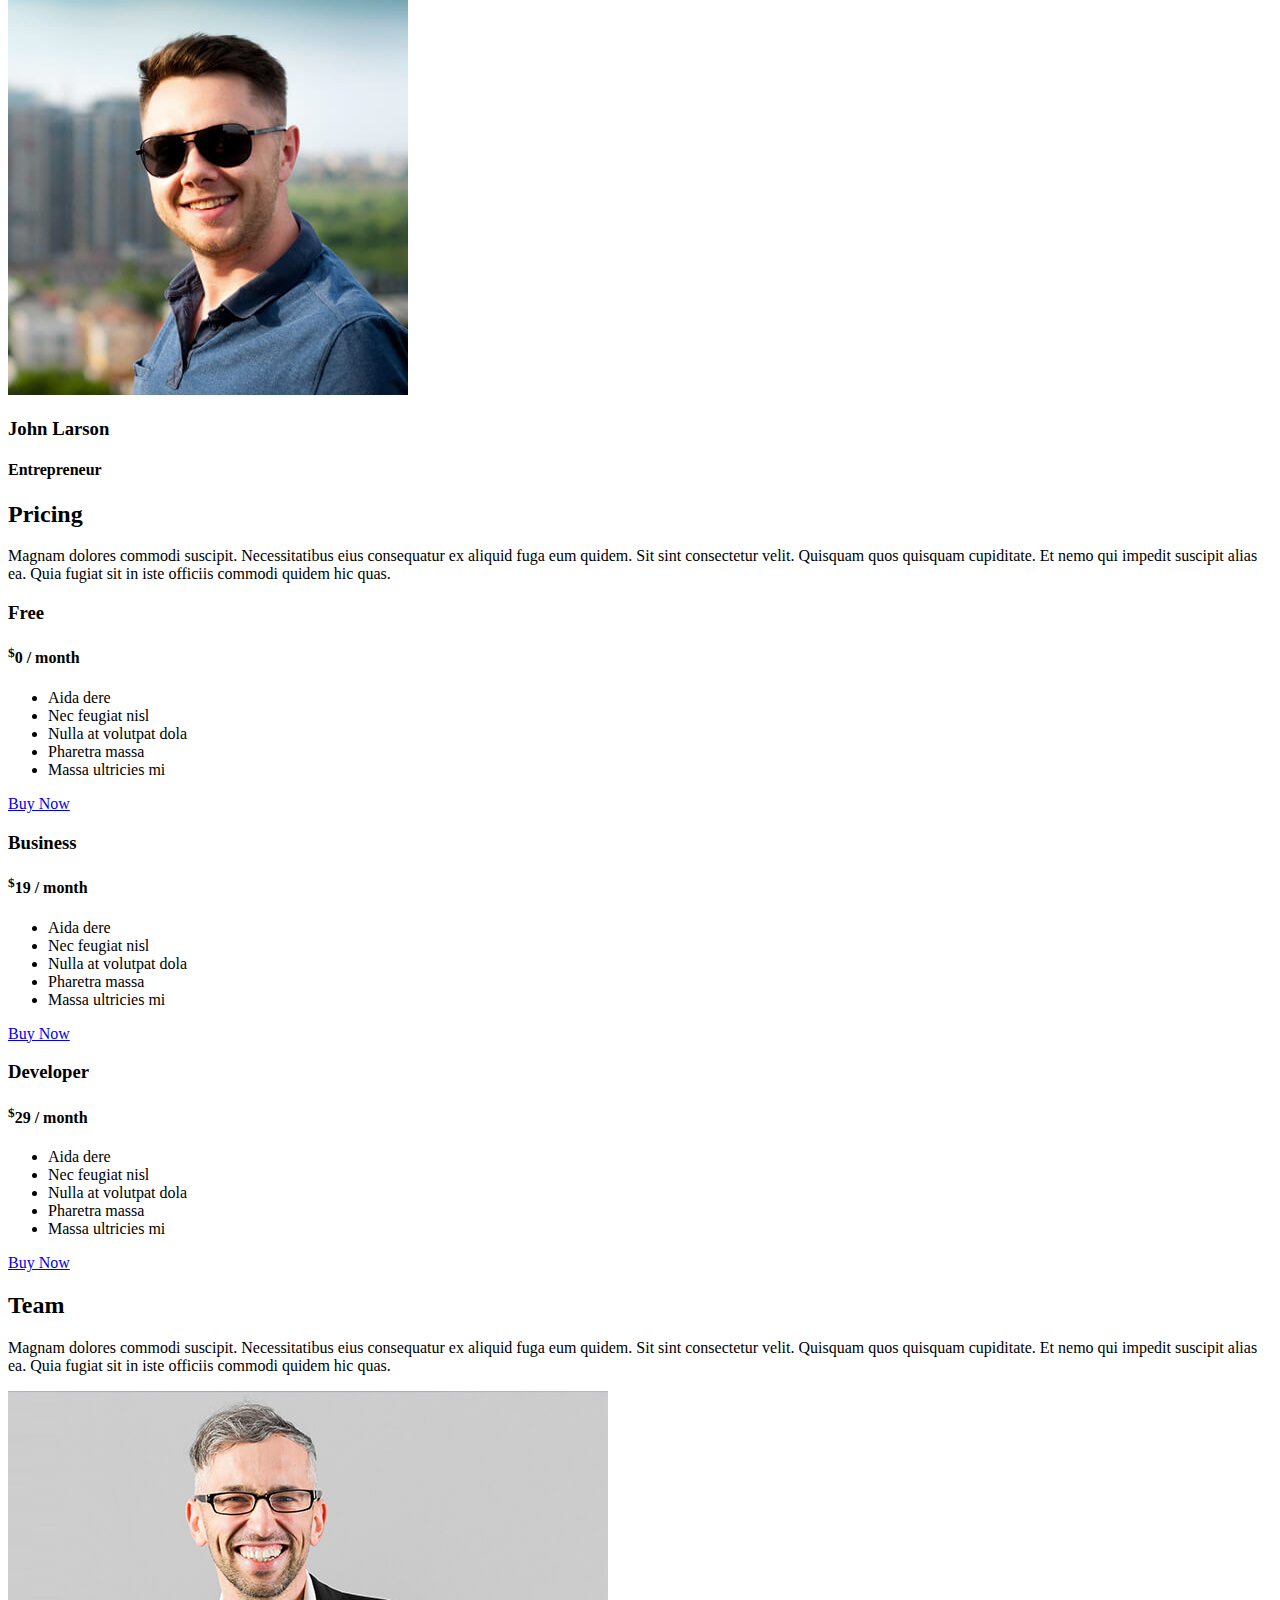
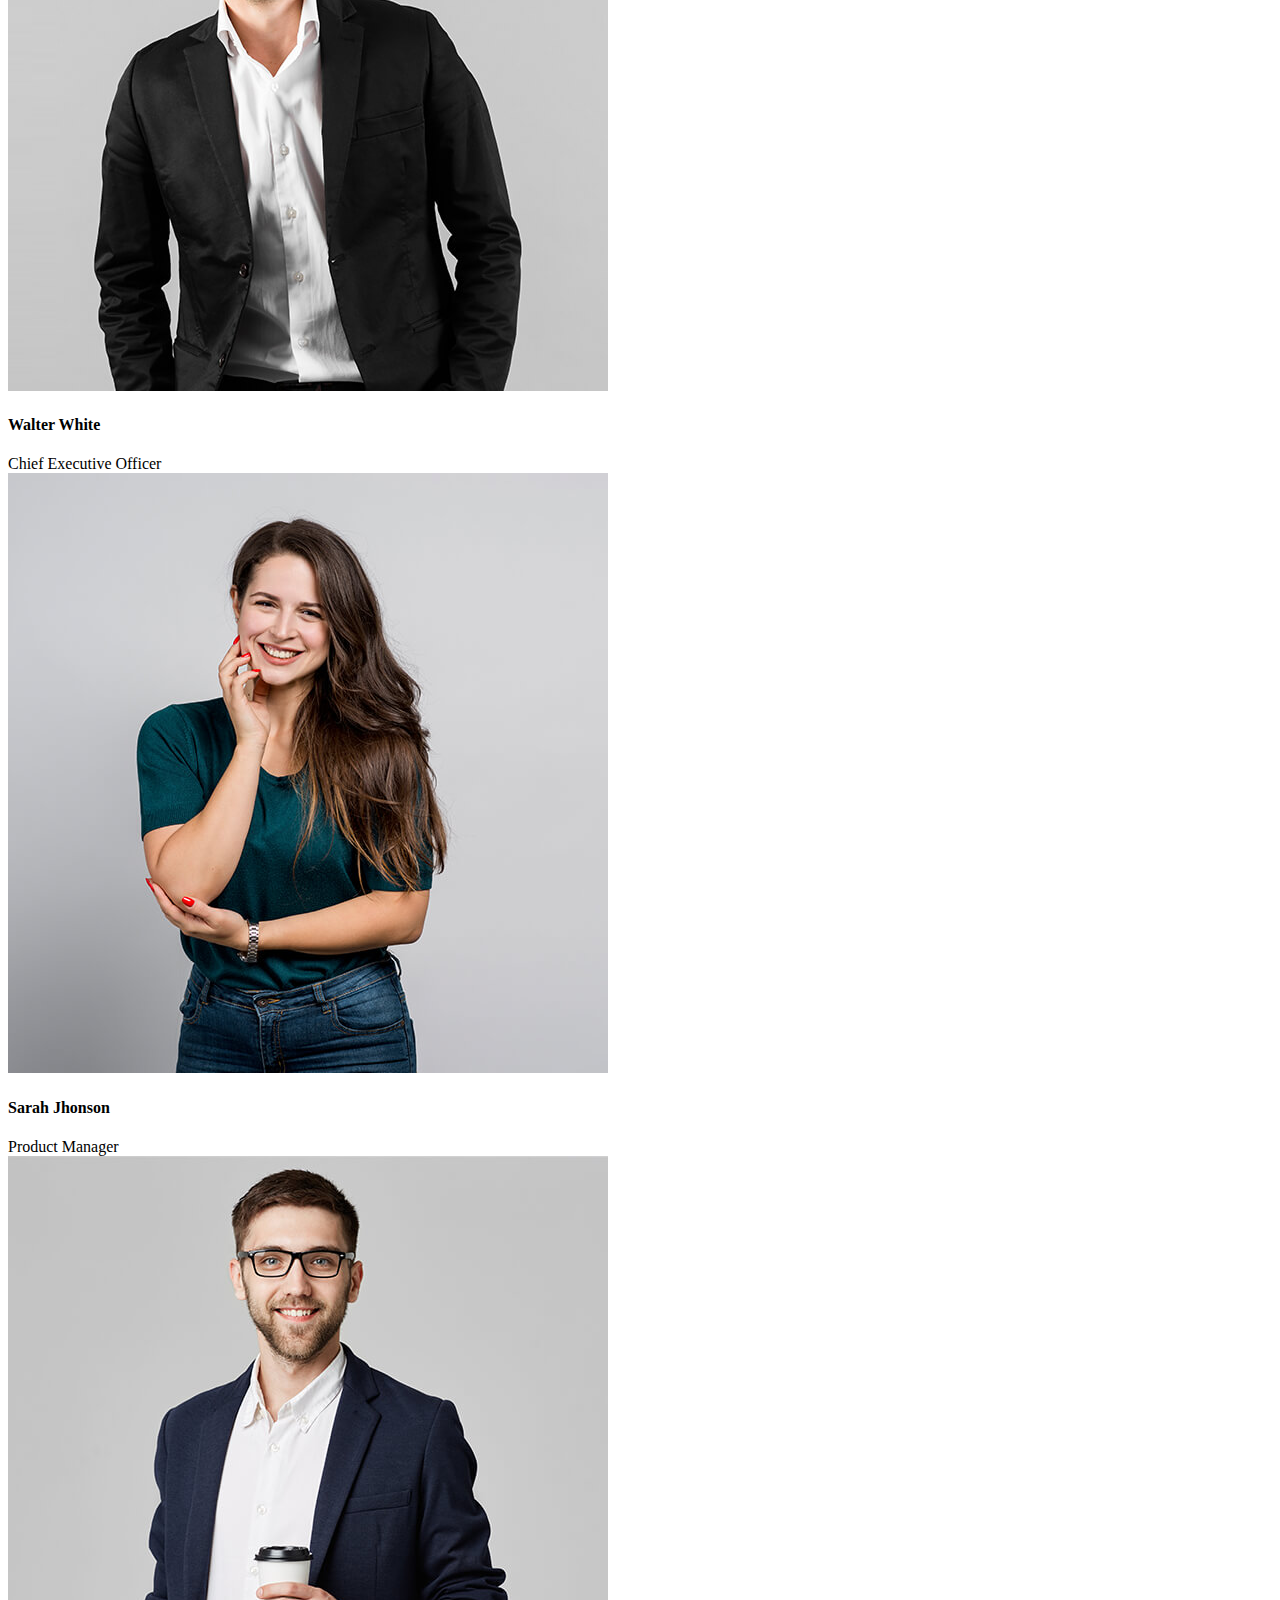
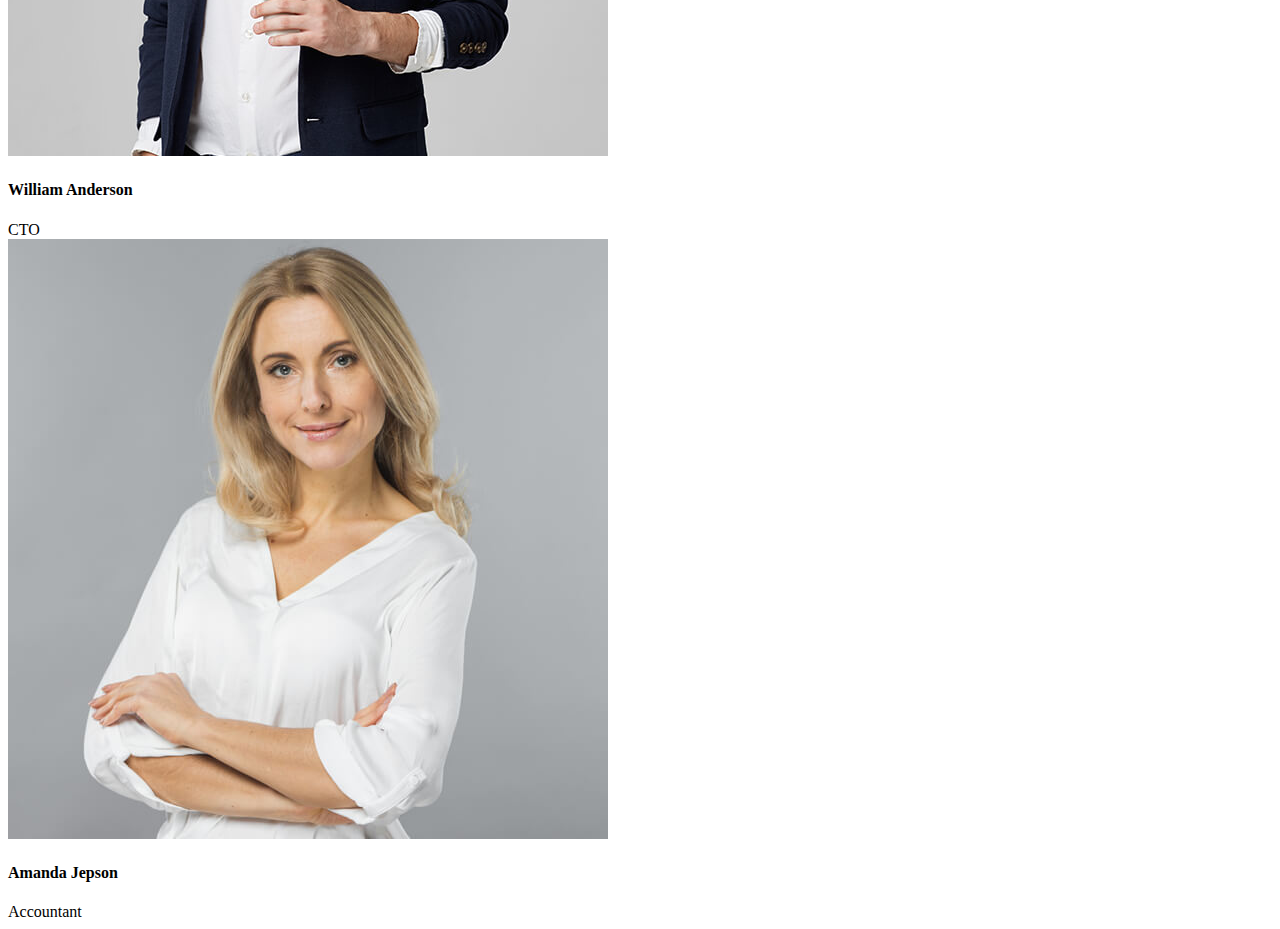
<file: comment.html>
<!DOCTYPE html>
<head></head>
<body>
<!-- ======= Portfolio Section ======= -->
<section id="portfolio" class="portfolio">
    <div class="container" data-aos="fade-up">

        <div class="section-title">
            <h2>Portfolio</h2>
            <p>Magnam dolores commodi suscipit. Necessitatibus eius consequatur ex aliquid fuga eum quidem. Sit sint
                consectetur velit. Quisquam quos quisquam cupiditate. Et nemo qui impedit suscipit alias ea. Quia fugiat
                sit
                in iste officiis commodi quidem hic quas.</p>
        </div>

        <div class="row">
            <div class="col-lg-12 d-flex justify-content-center">
                <ul id="portfolio-flters">
                    <li data-filter="*" class="filter-active">All</li>
                    <li data-filter=".filter-app">App</li>
                    <li data-filter=".filter-card">Card</li>
                    <li data-filter=".filter-web">Web</li>
                </ul>
            </div>
        </div>

        <div class="row portfolio-container">

            <div class="col-lg-4 col-md-6 portfolio-item filter-app">
                <div class="portfolio-wrap">
                    <img src="assets/img/portfolio/portfolio-1.jpg" class="img-fluid" alt="">
                    <div class="portfolio-info">
                        <h4>App 1</h4>
                        <p>App</p>
                        <div class="portfolio-links">
                            <a href="assets/img/portfolio/portfolio-1.jpg" data-gallery="portfolioGallery"
                                class="portfolio-lightbox" title="App 1"><i class="bx bx-plus"></i></a>
                            <a href="portfolio-details.html" title="More Details"><i class="bx bx-link"></i></a>
                        </div>
                    </div>
                </div>
            </div>

            <div class="col-lg-4 col-md-6 portfolio-item filter-web">
                <div class="portfolio-wrap">
                    <img src="assets/img/portfolio/portfolio-2.jpg" class="img-fluid" alt="">
                    <div class="portfolio-info">
                        <h4>Web 3</h4>
                        <p>Web</p>
                        <div class="portfolio-links">
                            <a href="assets/img/portfolio/portfolio-2.jpg" data-gallery="portfolioGallery"
                                class="portfolio-lightbox" title="Web 3"><i class="bx bx-plus"></i></a>
                            <a href="portfolio-details.html" title="More Details"><i class="bx bx-link"></i></a>
                        </div>
                    </div>
                </div>
            </div>

            <div class="col-lg-4 col-md-6 portfolio-item filter-app">
                <div class="portfolio-wrap">
                    <img src="assets/img/portfolio/portfolio-3.jpg" class="img-fluid" alt="">
                    <div class="portfolio-info">
                        <h4>App 2</h4>
                        <p>App</p>
                        <div class="portfolio-links">
                            <a href="assets/img/portfolio/portfolio-3.jpg" data-gallery="portfolioGallery"
                                class="portfolio-lightbox" title="App 2"><i class="bx bx-plus"></i></a>
                            <a href="portfolio-details.html" title="More Details"><i class="bx bx-link"></i></a>
                        </div>
                    </div>
                </div>
            </div>

            <div class="col-lg-4 col-md-6 portfolio-item filter-card">
                <div class="portfolio-wrap">
                    <img src="assets/img/portfolio/portfolio-4.jpg" class="img-fluid" alt="">
                    <div class="portfolio-info">
                        <h4>Card 2</h4>
                        <p>Card</p>
                        <div class="portfolio-links">
                            <a href="assets/img/portfolio/portfolio-4.jpg" data-gallery="portfolioGallery"
                                class="portfolio-lightbox" title="Card 2"><i class="bx bx-plus"></i></a>
                            <a href="portfolio-details.html" title="More Details"><i class="bx bx-link"></i></a>
                        </div>
                    </div>
                </div>
            </div>

            <div class="col-lg-4 col-md-6 portfolio-item filter-web">
                <div class="portfolio-wrap">
                    <img src="assets/img/portfolio/portfolio-5.jpg" class="img-fluid" alt="">
                    <div class="portfolio-info">
                        <h4>Web 2</h4>
                        <p>Web</p>
                        <div class="portfolio-links">
                            <a href="assets/img/portfolio/portfolio-5.jpg" data-gallery="portfolioGallery"
                                class="portfolio-lightbox" title="Web 2"><i class="bx bx-plus"></i></a>
                            <a href="portfolio-details.html" title="More Details"><i class="bx bx-link"></i></a>
                        </div>
                    </div>
                </div>
            </div>

            <div class="col-lg-4 col-md-6 portfolio-item filter-app">
                <div class="portfolio-wrap">
                    <img src="assets/img/portfolio/portfolio-6.jpg" class="img-fluid" alt="">
                    <div class="portfolio-info">
                        <h4>App 3</h4>
                        <p>App</p>
                        <div class="portfolio-links">
                            <a href="assets/img/portfolio/portfolio-6.jpg" data-gallery="portfolioGallery"
                                class="portfolio-lightbox" title="App 3"><i class="bx bx-plus"></i></a>
                            <a href="portfolio-details.html" title="More Details"><i class="bx bx-link"></i></a>
                        </div>
                    </div>
                </div>
            </div>

            <div class="col-lg-4 col-md-6 portfolio-item filter-card">
                <div class="portfolio-wrap">
                    <img src="assets/img/portfolio/portfolio-7.jpg" class="img-fluid" alt="">
                    <div class="portfolio-info">
                        <h4>Card 1</h4>
                        <p>Card</p>
                        <div class="portfolio-links">
                            <a href="assets/img/portfolio/portfolio-7.jpg" data-gallery="portfolioGallery"
                                class="portfolio-lightbox" title="Card 1"><i class="bx bx-plus"></i></a>
                            <a href="portfolio-details.html" title="More Details"><i class="bx bx-link"></i></a>
                        </div>
                    </div>
                </div>
            </div>

            <div class="col-lg-4 col-md-6 portfolio-item filter-card">
                <div class="portfolio-wrap">
                    <img src="assets/img/portfolio/portfolio-8.jpg" class="img-fluid" alt="">
                    <div class="portfolio-info">
                        <h4>Card 3</h4>
                        <p>Card</p>
                        <div class="portfolio-links">
                            <a href="assets/img/portfolio/portfolio-8.jpg" data-gallery="portfolioGallery"
                                class="portfolio-lightbox" title="Card 3"><i class="bx bx-plus"></i></a>
                            <a href="portfolio-details.html" title="More Details"><i class="bx bx-link"></i></a>
                        </div>
                    </div>
                </div>
            </div>

            <div class="col-lg-4 col-md-6 portfolio-item filter-web">
                <div class="portfolio-wrap">
                    <img src="assets/img/portfolio/portfolio-9.jpg" class="img-fluid" alt="">
                    <div class="portfolio-info">
                        <h4>Web 3</h4>
                        <p>Web</p>
                        <div class="portfolio-links">
                            <a href="assets/img/portfolio/portfolio-9.jpg" data-gallery="portfolioGallery"
                                class="portfolio-lightbox" title="Web 3"><i class="bx bx-plus"></i></a>
                            <a href="portfolio-details.html" title="More Details"><i class="bx bx-link"></i></a>
                        </div>
                    </div>
                </div>
            </div>

        </div>

    </div>
</section><!-- End Portfolio Section -->

<div class="footer-top">
    <div class="container">
        <div class="row">

            <div class="col-lg-3 col-md-6 footer-contact">
                <h3>Bikin</h3>
                <p>
                    A108 Adam Street <br>
                    New York, NY 535022<br>
                    United States <br><br>
                    <strong>Phone:</strong> +1 5589 55488 55<br>
                    <strong>Email:</strong> info@example.com<br>
                </p>
            </div>

            <div class="col-lg-2 col-md-6 footer-links">
                <h4>Useful Links</h4>
                <ul>
                    <li><i class="bx bx-chevron-right"></i> <a href="#">Home</a></li>
                    <li><i class="bx bx-chevron-right"></i> <a href="#">About us</a></li>
                    <li><i class="bx bx-chevron-right"></i> <a href="#">Services</a></li>
                    <li><i class="bx bx-chevron-right"></i> <a href="#">Terms of service</a></li>
                    <li><i class="bx bx-chevron-right"></i> <a href="#">Privacy policy</a></li>
                </ul>
            </div>

            <div class="col-lg-3 col-md-6 footer-links">
                <h4>Our Services</h4>
                <ul>
                    <li><i class="bx bx-chevron-right"></i> <a href="#">Web Design</a></li>
                    <li><i class="bx bx-chevron-right"></i> <a href="#">Web Development</a></li>
                    <li><i class="bx bx-chevron-right"></i> <a href="#">Product Management</a></li>
                    <li><i class="bx bx-chevron-right"></i> <a href="#">Marketing</a></li>
                    <li><i class="bx bx-chevron-right"></i> <a href="#">Graphic Design</a></li>
                </ul>
            </div>

            <div class="col-lg-4 col-md-6 footer-newsletter">
                <h4>Join Our Newsletter</h4>
                <p>Tamen quem nulla quae legam multos aute sint culpa legam noster magna</p>
                <form action="" method="post">
                    <input type="email" name="email"><input type="submit" value="Subscribe">
                </form>
            </div>

        </div>
    </div>
</div>



<!-- ======= Frequently Asked Questions Section ======= -->
<section id="faq" class="faq">
    <div class="container" data-aos="fade-up">

        <div class="section-title">
            <h2>Frequently Asked Questions</h2>
        </div>

        <ul class="faq-list">

            <li>
                <div data-bs-toggle="collapse" class="collapsed question" href="#faq1">Non consectetur a erat nam at
                    lectus
                    urna duis? <i class="bi bi-chevron-down icon-show"></i><i class="bi bi-chevron-up icon-close"></i>
                </div>
                <div id="faq1" class="collapse" data-bs-parent=".faq-list">
                    <p>
                        Feugiat pretium nibh ipsum consequat. Tempus iaculis urna id volutpat lacus laoreet non
                        curabitur
                        gravida. Venenatis lectus magna fringilla urna porttitor rhoncus dolor purus non.
                    </p>
                </div>
            </li>

            <li>
                <div data-bs-toggle="collapse" href="#faq2" class="collapsed question">Feugiat scelerisque varius morbi
                    enim
                    nunc faucibus a pellentesque? <i class="bi bi-chevron-down icon-show"></i><i
                        class="bi bi-chevron-up icon-close"></i></div>
                <div id="faq2" class="collapse" data-bs-parent=".faq-list">
                    <p>
                        Dolor sit amet consectetur adipiscing elit pellentesque habitant morbi. Id interdum velit
                        laoreet id
                        donec ultrices. Fringilla phasellus faucibus scelerisque eleifend donec pretium. Est
                        pellentesque elit
                        ullamcorper dignissim. Mauris ultrices eros in cursus turpis massa tincidunt dui.
                    </p>
                </div>
            </li>

            <li>
                <div data-bs-toggle="collapse" href="#faq3" class="collapsed question">Dolor sit amet consectetur
                    adipiscing
                    elit pellentesque habitant morbi? <i class="bi bi-chevron-down icon-show"></i><i
                        class="bi bi-chevron-up icon-close"></i></div>
                <div id="faq3" class="collapse" data-bs-parent=".faq-list">
                    <p>
                        Eleifend mi in nulla posuere sollicitudin aliquam ultrices sagittis orci. Faucibus pulvinar
                        elementum
                        integer enim. Sem nulla pharetra diam sit amet nisl suscipit. Rutrum tellus pellentesque eu
                        tincidunt.
                        Lectus urna duis convallis convallis tellus. Urna molestie at elementum eu facilisis sed odio
                        morbi quis
                    </p>
                </div>
            </li>

            <li>
                <div data-bs-toggle="collapse" href="#faq4" class="collapsed question">Ac odio tempor orci dapibus.
                    Aliquam
                    eleifend mi in nulla? <i class="bi bi-chevron-down icon-show"></i><i
                        class="bi bi-chevron-up icon-close"></i></div>
                <div id="faq4" class="collapse" data-bs-parent=".faq-list">
                    <p>
                        Dolor sit amet consectetur adipiscing elit pellentesque habitant morbi. Id interdum velit
                        laoreet id
                        donec ultrices. Fringilla phasellus faucibus scelerisque eleifend donec pretium. Est
                        pellentesque elit
                        ullamcorper dignissim. Mauris ultrices eros in cursus turpis massa tincidunt dui.
                    </p>
                </div>
            </li>

            <li>
                <div data-bs-toggle="collapse" href="#faq5" class="collapsed question">Tempus quam pellentesque nec nam
                    aliquam sem et tortor consequat? <i class="bi bi-chevron-down icon-show"></i><i
                        class="bi bi-chevron-up icon-close"></i></div>
                <div id="faq5" class="collapse" data-bs-parent=".faq-list">
                    <p>
                        Molestie a iaculis at erat pellentesque adipiscing commodo. Dignissim suspendisse in est ante
                        in. Nunc
                        vel risus commodo viverra maecenas accumsan. Sit amet nisl suscipit adipiscing bibendum est.
                        Purus
                        gravida quis blandit turpis cursus in
                    </p>
                </div>
            </li>

            <li>
                <div data-bs-toggle="collapse" href="#faq6" class="collapsed question">Tortor vitae purus faucibus
                    ornare.
                    Varius vel pharetra vel turpis nunc eget lorem dolor? <i class="bi bi-chevron-down icon-show"></i><i
                        class="bi bi-chevron-up icon-close"></i></div>
                <div id="faq6" class="collapse" data-bs-parent=".faq-list">
                    <p>
                        Laoreet sit amet cursus sit amet dictum sit amet justo. Mauris vitae ultricies leo integer
                        malesuada
                        nunc vel. Tincidunt eget nullam non nisi est sit amet. Turpis nunc eget lorem dolor sed. Ut
                        venenatis
                        tellus in metus vulputate eu scelerisque. Pellentesque diam volutpat commodo sed egestas egestas
                        fringilla phasellus faucibus. Nibh tellus molestie nunc non blandit massa enim nec.
                    </p>
                </div>
            </li>

        </ul>

    </div>
</section><!-- End Frequently Asked Questions Section -->

<!-- ======= Testimonials Section ======= -->
<section id="testimonials" class="testimonials section-bg">
    <div class="container" data-aos="fade-up">

        <div class="section-title">
            <h2>Testimonials</h2>
            <p>Magnam dolores commodi suscipit. Necessitatibus eius consequatur ex aliquid fuga eum quidem. Sit sint
                consectetur velit. Quisquam quos quisquam cupiditate. Et nemo qui impedit suscipit alias ea. Quia fugiat
                sit
                in iste officiis commodi quidem hic quas.</p>
        </div>

        <div class="testimonials-slider swiper" data-aos="fade-up" data-aos-delay="100">
            <div class="swiper-wrapper">

                <div class="swiper-slide">
                    <div class="testimonial-item">
                        <p>
                            <i class="bx bxs-quote-alt-left quote-icon-left"></i>
                            Proin iaculis purus consequat sem cure digni ssim donec porttitora entum suscipit rhoncus.
                            Accusantium
                            quam, ultricies eget id, aliquam eget nibh et. Maecen aliquam, risus at semper.
                            <i class="bx bxs-quote-alt-right quote-icon-right"></i>
                        </p>
                        <img src="assets/img/testimonials/testimonials-1.jpg" class="testimonial-img" alt="">
                        <h3>Saul Goodman</h3>
                        <h4>Ceo &amp; Founder</h4>
                    </div>
                </div><!-- End testimonial item -->

                <div class="swiper-slide">
                    <div class="testimonial-item">
                        <p>
                            <i class="bx bxs-quote-alt-left quote-icon-left"></i>
                            Export tempor illum tamen malis malis eram quae irure esse labore quem cillum quid cillum
                            eram malis
                            quorum velit fore eram velit sunt aliqua noster fugiat irure amet legam anim culpa.
                            <i class="bx bxs-quote-alt-right quote-icon-right"></i>
                        </p>
                        <img src="assets/img/testimonials/testimonials-2.jpg" class="testimonial-img" alt="">
                        <h3>Sara Wilsson</h3>
                        <h4>Designer</h4>
                    </div>
                </div><!-- End testimonial item -->

                <div class="swiper-slide">
                    <div class="testimonial-item">
                        <p>
                            <i class="bx bxs-quote-alt-left quote-icon-left"></i>
                            Enim nisi quem export duis labore cillum quae magna enim sint quorum nulla quem veniam duis
                            minim
                            tempor labore quem eram duis noster aute amet eram fore quis sint minim.
                            <i class="bx bxs-quote-alt-right quote-icon-right"></i>
                        </p>
                        <img src="assets/img/testimonials/testimonials-3.jpg" class="testimonial-img" alt="">
                        <h3>Jena Karlis</h3>
                        <h4>Store Owner</h4>
                    </div>
                </div><!-- End testimonial item -->

                <div class="swiper-slide">
                    <div class="testimonial-item">
                        <p>
                            <i class="bx bxs-quote-alt-left quote-icon-left"></i>
                            Fugiat enim eram quae cillum dolore dolor amet nulla culpa multos export minim fugiat minim
                            velit
                            minim dolor enim duis veniam ipsum anim magna sunt elit fore quem dolore labore illum
                            veniam.
                            <i class="bx bxs-quote-alt-right quote-icon-right"></i>
                        </p>
                        <img src="assets/img/testimonials/testimonials-4.jpg" class="testimonial-img" alt="">
                        <h3>Matt Brandon</h3>
                        <h4>Freelancer</h4>
                    </div>
                </div><!-- End testimonial item -->

                <div class="swiper-slide">
                    <div class="testimonial-item">
                        <p>
                            <i class="bx bxs-quote-alt-left quote-icon-left"></i>
                            Quis quorum aliqua sint quem legam fore sunt eram irure aliqua veniam tempor noster veniam
                            enim culpa
                            labore duis sunt culpa nulla illum cillum fugiat legam esse veniam culpa fore nisi cillum
                            quid.
                            <i class="bx bxs-quote-alt-right quote-icon-right"></i>
                        </p>
                        <img src="assets/img/testimonials/testimonials-5.jpg" class="testimonial-img" alt="">
                        <h3>John Larson</h3>
                        <h4>Entrepreneur</h4>
                    </div>
                </div><!-- End testimonial item -->

            </div>
            <div class="swiper-pagination"></div>
        </div>

    </div>
</section><!-- End Testimonials Section -->

<!-- ======= Pricing Section ======= -->
<section id="pricing" class="pricing section-bg">
    <div class="container" data-aos="fade-up">

        <div class="section-title">
            <h2>Pricing</h2>
            <p>Magnam dolores commodi suscipit. Necessitatibus eius consequatur ex aliquid fuga eum quidem. Sit sint
                consectetur velit. Quisquam quos quisquam cupiditate. Et nemo qui impedit suscipit alias ea. Quia fugiat
                sit
                in iste officiis commodi quidem hic quas.</p>
        </div>

        <div class="row">

            <div class="col-lg-4 col-md-6" data-aos="zoom-in" data-aos-delay="200">
                <div class="box">
                    <h3>Free</h3>
                    <h4><sup>$</sup>0<span> / month</span></h4>
                    <ul>
                        <li>Aida dere</li>
                        <li>Nec feugiat nisl</li>
                        <li>Nulla at volutpat dola</li>
                        <li class="na">Pharetra massa</li>
                        <li class="na">Massa ultricies mi</li>
                    </ul>
                    <div class="btn-wrap">
                        <a href="#" class="btn-buy">Buy Now</a>
                    </div>
                </div>
            </div>

            <div class="col-lg-4 col-md-6 mt-4 mt-md-0" data-aos="zoom-in" data-aos-delay="100">
                <div class="box featured">
                    <h3>Business</h3>
                    <h4><sup>$</sup>19<span> / month</span></h4>
                    <ul>
                        <li>Aida dere</li>
                        <li>Nec feugiat nisl</li>
                        <li>Nulla at volutpat dola</li>
                        <li>Pharetra massa</li>
                        <li class="na">Massa ultricies mi</li>
                    </ul>
                    <div class="btn-wrap">
                        <a href="#" class="btn-buy">Buy Now</a>
                    </div>
                </div>
            </div>

            <div class="col-lg-4 col-md-6 mt-4 mt-lg-0" data-aos="zoom-in" data-aos-delay="200">
                <div class="box">
                    <h3>Developer</h3>
                    <h4><sup>$</sup>29<span> / month</span></h4>
                    <ul>
                        <li>Aida dere</li>
                        <li>Nec feugiat nisl</li>
                        <li>Nulla at volutpat dola</li>
                        <li>Pharetra massa</li>
                        <li>Massa ultricies mi</li>
                    </ul>
                    <div class="btn-wrap">
                        <a href="#" class="btn-buy">Buy Now</a>
                    </div>
                </div>
            </div>

        </div>

    </div>
</section><!-- End Pricing Section -->


<!-- ======= Team Section ======= -->
<section id="team" class="team">
    <div class="container" data-aos="fade-up">

        <div class="section-title">
            <h2>Team</h2>
            <p>Magnam dolores commodi suscipit. Necessitatibus eius consequatur ex aliquid fuga eum quidem. Sit sint
                consectetur velit. Quisquam quos quisquam cupiditate. Et nemo qui impedit suscipit alias ea. Quia fugiat
                sit
                in iste officiis commodi quidem hic quas.</p>
        </div>

        <div class="row">

            <div class="col-xl-3 col-lg-4 col-md-6" data-aos="fade-up" data-aos-delay="100">
                <div class="member">
                    <img src="assets/img/team/team-1.jpg" class="img-fluid" alt="">
                    <div class="member-info">
                        <div class="member-info-content">
                            <h4>Walter White</h4>
                            <span>Chief Executive Officer</span>
                        </div>
                        <div class="social">
                            <a href=""><i class="bi bi-twitter"></i></a>
                            <a href=""><i class="bi bi-facebook"></i></a>
                            <a href=""><i class="bi bi-instagram"></i></a>
                            <a href=""><i class="bi bi-linkedin"></i></a>
                        </div>
                    </div>
                </div>
            </div>

            <div class="col-xl-3 col-lg-4 col-md-6" data-aos="fade-up" data-aos-delay="200">
                <div class="member">
                    <img src="assets/img/team/team-2.jpg" class="img-fluid" alt="">
                    <div class="member-info">
                        <div class="member-info-content">
                            <h4>Sarah Jhonson</h4>
                            <span>Product Manager</span>
                        </div>
                        <div class="social">
                            <a href=""><i class="bi bi-twitter"></i></a>
                            <a href=""><i class="bi bi-facebook"></i></a>
                            <a href=""><i class="bi bi-instagram"></i></a>
                            <a href=""><i class="bi bi-linkedin"></i></a>
                        </div>
                    </div>
                </div>
            </div>

            <div class="col-xl-3 col-lg-4 col-md-6" data-aos="fade-up" data-aos-delay="300">
                <div class="member">
                    <img src="assets/img/team/team-3.jpg" class="img-fluid" alt="">
                    <div class="member-info">
                        <div class="member-info-content">
                            <h4>William Anderson</h4>
                            <span>CTO</span>
                        </div>
                        <div class="social">
                            <a href=""><i class="bi bi-twitter"></i></a>
                            <a href=""><i class="bi bi-facebook"></i></a>
                            <a href=""><i class="bi bi-instagram"></i></a>
                            <a href=""><i class="bi bi-linkedin"></i></a>
                        </div>
                    </div>
                </div>
            </div>

            <div class="col-xl-3 col-lg-4 col-md-6" data-aos="fade-up" data-aos-delay="400">
                <div class="member">
                    <img src="assets/img/team/team-4.jpg" class="img-fluid" alt="">
                    <div class="member-info">
                        <div class="member-info-content">
                            <h4>Amanda Jepson</h4>
                            <span>Accountant</span>
                        </div>
                        <div class="social">
                            <a href=""><i class="bi bi-twitter"></i></a>
                            <a href=""><i class="bi bi-facebook"></i></a>
                            <a href=""><i class="bi bi-instagram"></i></a>
                            <a href=""><i class="bi bi-linkedin"></i></a>
                        </div>
                    </div>
                </div>
            </div>

        </div>

    </div>
</section><!-- End Team Section -->


</body>
</html>
</file>
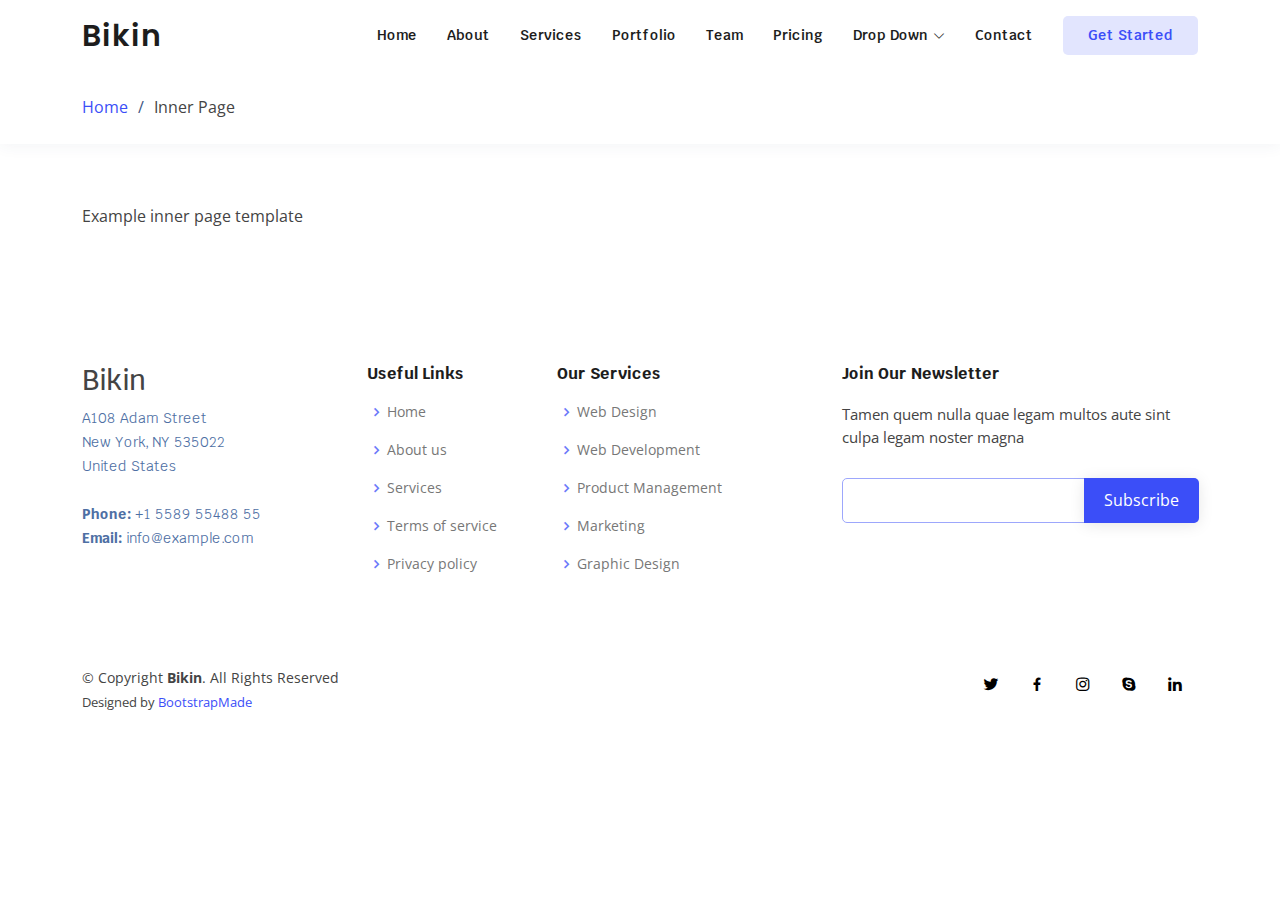
<file: inner-page.html>
<!DOCTYPE html>
<html lang="en">

<head>
  <meta charset="utf-8">
  <meta content="width=device-width, initial-scale=1.0" name="viewport">

  <title>Inner Page - Bikin Bootstrap Template</title>
  <meta content="" name="description">
  <meta content="" name="keywords">

  <!-- Favicons -->
  <link href="assets/img/favicon.png" rel="icon">
  <link href="assets/img/apple-touch-icon.png" rel="apple-touch-icon">

  <!-- Google Fonts -->
  <link href="https://fonts.googleapis.com/css?family=Open+Sans:300,300i,400,400i,600,600i,700,700i|Krub:300,300i,400,400i,500,500i,600,600i,700,700i|Poppins:300,300i,400,400i,500,500i,600,600i,700,700i" rel="stylesheet">

  <!-- Vendor CSS Files -->
  <link href="assets/vendor/aos/aos.css" rel="stylesheet">
  <link href="assets/vendor/bootstrap/css/bootstrap.min.css" rel="stylesheet">
  <link href="assets/vendor/bootstrap-icons/bootstrap-icons.css" rel="stylesheet">
  <link href="assets/vendor/boxicons/css/boxicons.min.css" rel="stylesheet">
  <link href="assets/vendor/glightbox/css/glightbox.min.css" rel="stylesheet">
  <link href="assets/vendor/swiper/swiper-bundle.min.css" rel="stylesheet">

  <!-- Template Main CSS File -->
  <link href="assets/css/style.css" rel="stylesheet">

  <!-- =======================================================
  * Template Name: Bikin
  * Updated: May 30 2023 with Bootstrap v5.3.0
  * Template URL: https://bootstrapmade.com/bikin-free-simple-landing-page-template/
  * Author: BootstrapMade.com
  * License: https://bootstrapmade.com/license/
  ======================================================== -->
</head>

<body>

  <!-- ======= Header ======= -->
  <header id="header" class="fixed-top">
    <div class="container d-flex align-items-center justify-content-between">

      <h1 class="logo"><a href="index.html">Bikin</a></h1>
      <!-- Uncomment below if you prefer to use an image logo -->
      <!-- <a href="index.html" class="logo"><img src="assets/img/logo.png" alt="" class="img-fluid"></a>-->

      <nav id="navbar" class="navbar">
        <ul>
          <li><a class="nav-link scrollto " href="#hero">Home</a></li>
          <li><a class="nav-link scrollto" href="#about">About</a></li>
          <li><a class="nav-link scrollto" href="#services">Services</a></li>
          <li><a class="nav-link scrollto " href="#portfolio">Portfolio</a></li>
          <li><a class="nav-link scrollto" href="#team">Team</a></li>
          <li><a class="nav-link scrollto" href="#pricing">Pricing</a></li>
          <li class="dropdown"><a href="#"><span>Drop Down</span> <i class="bi bi-chevron-down"></i></a>
            <ul>
              <li><a href="#">Drop Down 1</a></li>
              <li class="dropdown"><a href="#"><span>Deep Drop Down</span> <i class="bi bi-chevron-right"></i></a>
                <ul>
                  <li><a href="#">Deep Drop Down 1</a></li>
                  <li><a href="#">Deep Drop Down 2</a></li>
                  <li><a href="#">Deep Drop Down 3</a></li>
                  <li><a href="#">Deep Drop Down 4</a></li>
                  <li><a href="#">Deep Drop Down 5</a></li>
                </ul>
              </li>
              <li><a href="#">Drop Down 2</a></li>
              <li><a href="#">Drop Down 3</a></li>
              <li><a href="#">Drop Down 4</a></li>
            </ul>
          </li>
          <li><a class="nav-link scrollto" href="#contact">Contact</a></li>
          <li><a class="getstarted scrollto" href="#about">Get Started</a></li>
        </ul>
        <i class="bi bi-list mobile-nav-toggle"></i>
      </nav><!-- .navbar -->

    </div>
  </header><!-- End Header -->

  <main id="main">

    <!-- ======= Breadcrumbs ======= -->
    <section id="breadcrumbs" class="breadcrumbs">
      <div class="container">

        <ol>
          <li><a href="index.html">Home</a></li>
          <li>Inner Page</li>
        </ol>

      </div>
    </section><!-- End Breadcrumbs -->

    <section class="inner-page">
      <div class="container">
        <p>
          Example inner page template
        </p>
      </div>
    </section>

  </main><!-- End #main -->

  <!-- ======= Footer ======= -->
  <footer id="footer">

    <div class="footer-top">
      <div class="container">
        <div class="row">

          <div class="col-lg-3 col-md-6 footer-contact">
            <h3>Bikin</h3>
            <p>
              A108 Adam Street <br>
              New York, NY 535022<br>
              United States <br><br>
              <strong>Phone:</strong> +1 5589 55488 55<br>
              <strong>Email:</strong> info@example.com<br>
            </p>
          </div>

          <div class="col-lg-2 col-md-6 footer-links">
            <h4>Useful Links</h4>
            <ul>
              <li><i class="bx bx-chevron-right"></i> <a href="#">Home</a></li>
              <li><i class="bx bx-chevron-right"></i> <a href="#">About us</a></li>
              <li><i class="bx bx-chevron-right"></i> <a href="#">Services</a></li>
              <li><i class="bx bx-chevron-right"></i> <a href="#">Terms of service</a></li>
              <li><i class="bx bx-chevron-right"></i> <a href="#">Privacy policy</a></li>
            </ul>
          </div>

          <div class="col-lg-3 col-md-6 footer-links">
            <h4>Our Services</h4>
            <ul>
              <li><i class="bx bx-chevron-right"></i> <a href="#">Web Design</a></li>
              <li><i class="bx bx-chevron-right"></i> <a href="#">Web Development</a></li>
              <li><i class="bx bx-chevron-right"></i> <a href="#">Product Management</a></li>
              <li><i class="bx bx-chevron-right"></i> <a href="#">Marketing</a></li>
              <li><i class="bx bx-chevron-right"></i> <a href="#">Graphic Design</a></li>
            </ul>
          </div>

          <div class="col-lg-4 col-md-6 footer-newsletter">
            <h4>Join Our Newsletter</h4>
            <p>Tamen quem nulla quae legam multos aute sint culpa legam noster magna</p>
            <form action="" method="post">
              <input type="email" name="email"><input type="submit" value="Subscribe">
            </form>
          </div>

        </div>
      </div>
    </div>

    <div class="container d-md-flex py-4">

      <div class="me-md-auto text-center text-md-start">
        <div class="copyright">
          &copy; Copyright <strong><span>Bikin</span></strong>. All Rights Reserved
        </div>
        <div class="credits">
          <!-- All the links in the footer should remain intact. -->
          <!-- You can delete the links only if you purchased the pro version. -->
          <!-- Licensing information: https://bootstrapmade.com/license/ -->
          <!-- Purchase the pro version with working PHP/AJAX contact form: https://bootstrapmade.com/bikin-free-simple-landing-page-template/ -->
          Designed by <a href="https://bootstrapmade.com/">BootstrapMade</a>
        </div>
      </div>
      <div class="social-links text-center text-md-right pt-3 pt-md-0">
        <a href="#" class="twitter"><i class="bx bxl-twitter"></i></a>
        <a href="#" class="facebook"><i class="bx bxl-facebook"></i></a>
        <a href="#" class="instagram"><i class="bx bxl-instagram"></i></a>
        <a href="#" class="google-plus"><i class="bx bxl-skype"></i></a>
        <a href="#" class="linkedin"><i class="bx bxl-linkedin"></i></a>
      </div>
    </div>
  </footer><!-- End Footer -->

  <div id="preloader"></div>
  <a href="#" class="back-to-top d-flex align-items-center justify-content-center"><i class="bi bi-arrow-up-short"></i></a>

  <!-- Vendor JS Files -->
  <script src="assets/vendor/aos/aos.js"></script>
  <script src="assets/vendor/bootstrap/js/bootstrap.bundle.min.js"></script>
  <script src="assets/vendor/glightbox/js/glightbox.min.js"></script>
  <script src="assets/vendor/isotope-layout/isotope.pkgd.min.js"></script>
  <script src="assets/vendor/swiper/swiper-bundle.min.js"></script>
  <script src="assets/vendor/php-email-form/validate.js"></script>

  <!-- Template Main JS File -->
  <script src="assets/js/main.js"></script>

</body>

</html>
</file>
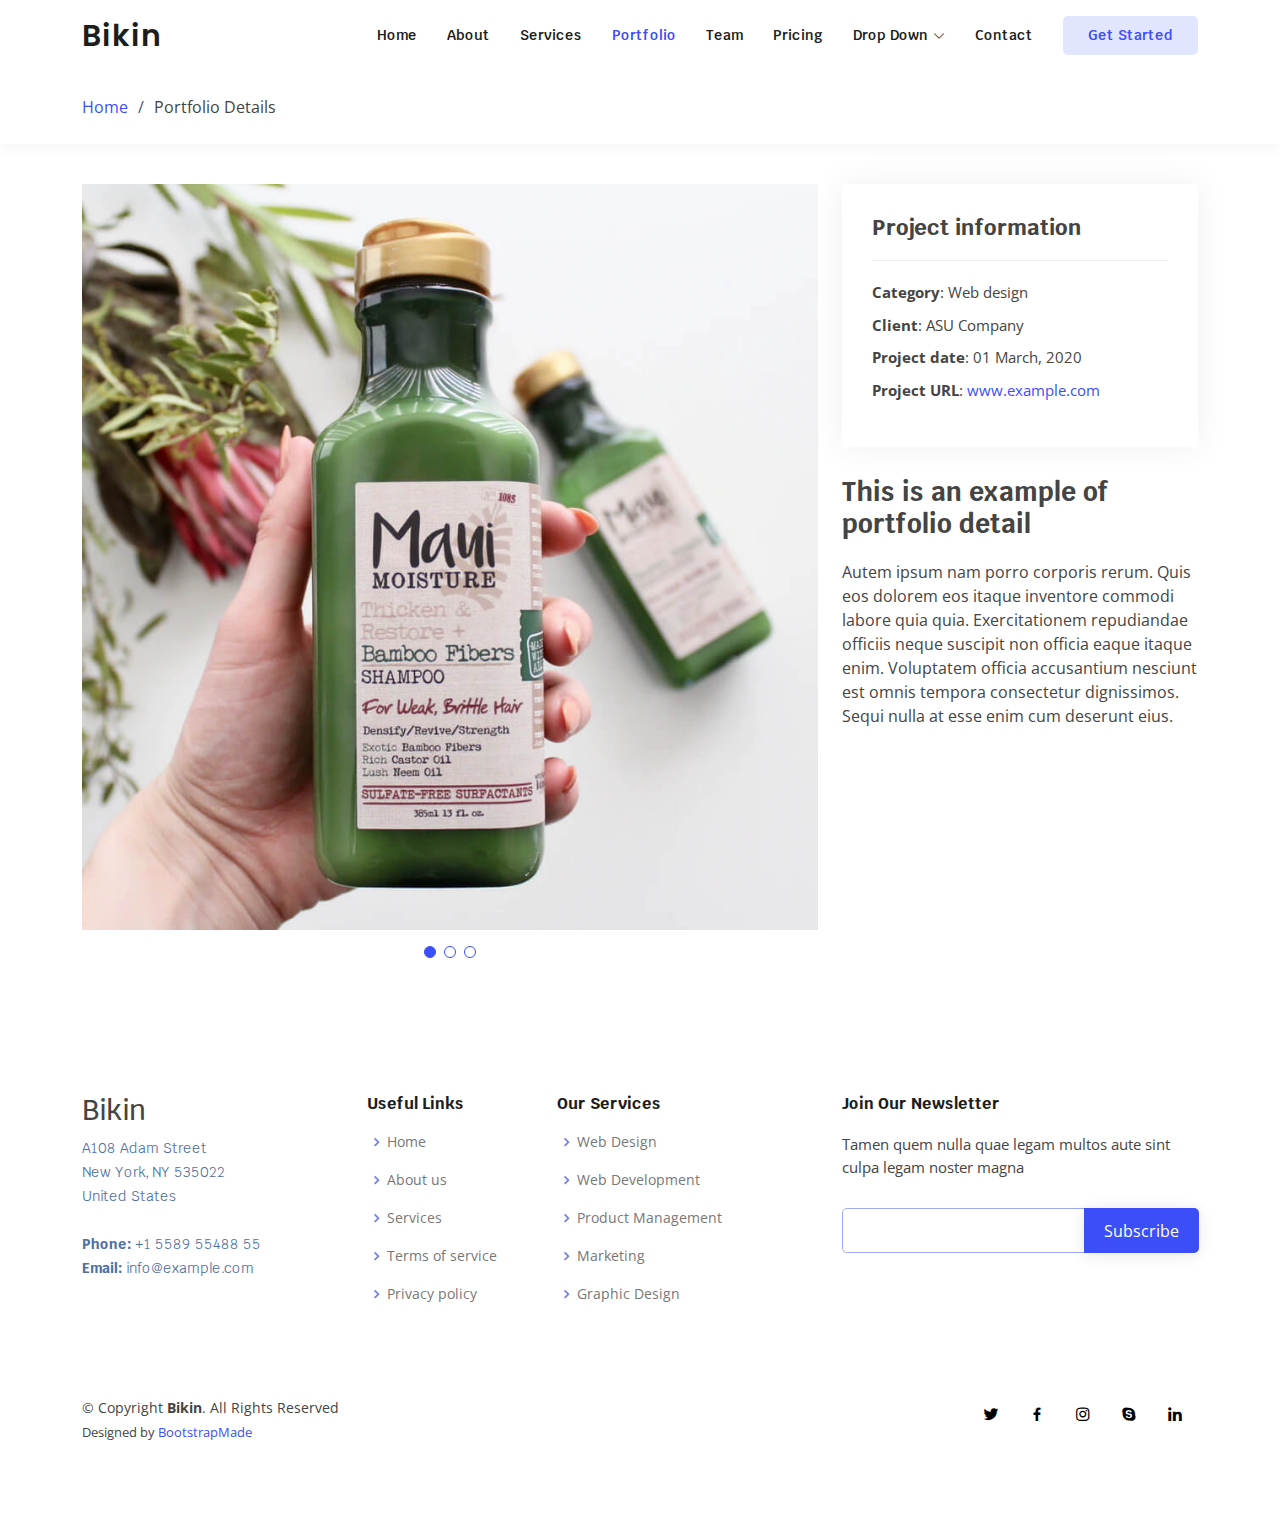
<file: portfolio-details.html>
<!DOCTYPE html>
<html lang="en">

<head>
  <meta charset="utf-8">
  <meta content="width=device-width, initial-scale=1.0" name="viewport">

  <title>Portfolio Details - Bikin Bootstrap Template</title>
  <meta content="" name="description">
  <meta content="" name="keywords">

  <!-- Favicons -->
  <link href="assets/img/favicon.png" rel="icon">
  <link href="assets/img/apple-touch-icon.png" rel="apple-touch-icon">

  <!-- Google Fonts -->
  <link href="https://fonts.googleapis.com/css?family=Open+Sans:300,300i,400,400i,600,600i,700,700i|Krub:300,300i,400,400i,500,500i,600,600i,700,700i|Poppins:300,300i,400,400i,500,500i,600,600i,700,700i" rel="stylesheet">

  <!-- Vendor CSS Files -->
  <link href="assets/vendor/aos/aos.css" rel="stylesheet">
  <link href="assets/vendor/bootstrap/css/bootstrap.min.css" rel="stylesheet">
  <link href="assets/vendor/bootstrap-icons/bootstrap-icons.css" rel="stylesheet">
  <link href="assets/vendor/boxicons/css/boxicons.min.css" rel="stylesheet">
  <link href="assets/vendor/glightbox/css/glightbox.min.css" rel="stylesheet">
  <link href="assets/vendor/swiper/swiper-bundle.min.css" rel="stylesheet">

  <!-- Template Main CSS File -->
  <link href="assets/css/style.css" rel="stylesheet">

  <!-- =======================================================
  * Template Name: Bikin
  * Updated: May 30 2023 with Bootstrap v5.3.0
  * Template URL: https://bootstrapmade.com/bikin-free-simple-landing-page-template/
  * Author: BootstrapMade.com
  * License: https://bootstrapmade.com/license/
  ======================================================== -->
</head>

<body>

  <!-- ======= Header ======= -->
  <header id="header" class="fixed-top">
    <div class="container d-flex align-items-center justify-content-between">

      <h1 class="logo"><a href="index.html">Bikin</a></h1>
      <!-- Uncomment below if you prefer to use an image logo -->
      <!-- <a href="index.html" class="logo"><img src="assets/img/logo.png" alt="" class="img-fluid"></a>-->

      <nav id="navbar" class="navbar">
        <ul>
          <li><a class="nav-link scrollto " href="#hero">Home</a></li>
          <li><a class="nav-link scrollto" href="#about">About</a></li>
          <li><a class="nav-link scrollto" href="#services">Services</a></li>
          <li><a class="nav-link scrollto active" href="#portfolio">Portfolio</a></li>
          <li><a class="nav-link scrollto" href="#team">Team</a></li>
          <li><a class="nav-link scrollto" href="#pricing">Pricing</a></li>
          <li class="dropdown"><a href="#"><span>Drop Down</span> <i class="bi bi-chevron-down"></i></a>
            <ul>
              <li><a href="#">Drop Down 1</a></li>
              <li class="dropdown"><a href="#"><span>Deep Drop Down</span> <i class="bi bi-chevron-right"></i></a>
                <ul>
                  <li><a href="#">Deep Drop Down 1</a></li>
                  <li><a href="#">Deep Drop Down 2</a></li>
                  <li><a href="#">Deep Drop Down 3</a></li>
                  <li><a href="#">Deep Drop Down 4</a></li>
                  <li><a href="#">Deep Drop Down 5</a></li>
                </ul>
              </li>
              <li><a href="#">Drop Down 2</a></li>
              <li><a href="#">Drop Down 3</a></li>
              <li><a href="#">Drop Down 4</a></li>
            </ul>
          </li>
          <li><a class="nav-link scrollto" href="#contact">Contact</a></li>
          <li><a class="getstarted scrollto" href="#about">Get Started</a></li>
        </ul>
        <i class="bi bi-list mobile-nav-toggle"></i>
      </nav><!-- .navbar -->

    </div>
  </header><!-- End Header -->

  <main id="main">

    <!-- ======= Breadcrumbs ======= -->
    <section id="breadcrumbs" class="breadcrumbs">
      <div class="container">

        <ol>
          <li><a href="index.html">Home</a></li>
          <li>Portfolio Details</li>
        </ol>

      </div>
    </section><!-- End Breadcrumbs -->

    <!-- ======= Portfolio Details Section ======= -->
    <section id="portfolio-details" class="portfolio-details">
      <div class="container">

        <div class="row gy-4">

          <div class="col-lg-8">
            <div class="portfolio-details-slider swiper">
              <div class="swiper-wrapper align-items-center">

                <div class="swiper-slide">
                  <img src="assets/img/portfolio/portfolio-1.jpg" alt="">
                </div>

                <div class="swiper-slide">
                  <img src="assets/img/portfolio/portfolio-2.jpg" alt="">
                </div>

                <div class="swiper-slide">
                  <img src="assets/img/portfolio/portfolio-3.jpg" alt="">
                </div>

              </div>
              <div class="swiper-pagination"></div>
            </div>
          </div>

          <div class="col-lg-4">
            <div class="portfolio-info">
              <h3>Project information</h3>
              <ul>
                <li><strong>Category</strong>: Web design</li>
                <li><strong>Client</strong>: ASU Company</li>
                <li><strong>Project date</strong>: 01 March, 2020</li>
                <li><strong>Project URL</strong>: <a href="#">www.example.com</a></li>
              </ul>
            </div>
            <div class="portfolio-description">
              <h2>This is an example of portfolio detail</h2>
              <p>
                Autem ipsum nam porro corporis rerum. Quis eos dolorem eos itaque inventore commodi labore quia quia. Exercitationem repudiandae officiis neque suscipit non officia eaque itaque enim. Voluptatem officia accusantium nesciunt est omnis tempora consectetur dignissimos. Sequi nulla at esse enim cum deserunt eius.
              </p>
            </div>
          </div>

        </div>

      </div>
    </section><!-- End Portfolio Details Section -->

  </main><!-- End #main -->

  <!-- ======= Footer ======= -->
  <footer id="footer">

    <div class="footer-top">
      <div class="container">
        <div class="row">

          <div class="col-lg-3 col-md-6 footer-contact">
            <h3>Bikin</h3>
            <p>
              A108 Adam Street <br>
              New York, NY 535022<br>
              United States <br><br>
              <strong>Phone:</strong> +1 5589 55488 55<br>
              <strong>Email:</strong> info@example.com<br>
            </p>
          </div>

          <div class="col-lg-2 col-md-6 footer-links">
            <h4>Useful Links</h4>
            <ul>
              <li><i class="bx bx-chevron-right"></i> <a href="#">Home</a></li>
              <li><i class="bx bx-chevron-right"></i> <a href="#">About us</a></li>
              <li><i class="bx bx-chevron-right"></i> <a href="#">Services</a></li>
              <li><i class="bx bx-chevron-right"></i> <a href="#">Terms of service</a></li>
              <li><i class="bx bx-chevron-right"></i> <a href="#">Privacy policy</a></li>
            </ul>
          </div>

          <div class="col-lg-3 col-md-6 footer-links">
            <h4>Our Services</h4>
            <ul>
              <li><i class="bx bx-chevron-right"></i> <a href="#">Web Design</a></li>
              <li><i class="bx bx-chevron-right"></i> <a href="#">Web Development</a></li>
              <li><i class="bx bx-chevron-right"></i> <a href="#">Product Management</a></li>
              <li><i class="bx bx-chevron-right"></i> <a href="#">Marketing</a></li>
              <li><i class="bx bx-chevron-right"></i> <a href="#">Graphic Design</a></li>
            </ul>
          </div>

          <div class="col-lg-4 col-md-6 footer-newsletter">
            <h4>Join Our Newsletter</h4>
            <p>Tamen quem nulla quae legam multos aute sint culpa legam noster magna</p>
            <form action="" method="post">
              <input type="email" name="email"><input type="submit" value="Subscribe">
            </form>
          </div>

        </div>
      </div>
    </div>

    <div class="container d-md-flex py-4">

      <div class="me-md-auto text-center text-md-start">
        <div class="copyright">
          &copy; Copyright <strong><span>Bikin</span></strong>. All Rights Reserved
        </div>
        <div class="credits">
          <!-- All the links in the footer should remain intact. -->
          <!-- You can delete the links only if you purchased the pro version. -->
          <!-- Licensing information: https://bootstrapmade.com/license/ -->
          <!-- Purchase the pro version with working PHP/AJAX contact form: https://bootstrapmade.com/bikin-free-simple-landing-page-template/ -->
          Designed by <a href="https://bootstrapmade.com/">BootstrapMade</a>
        </div>
      </div>
      <div class="social-links text-center text-md-right pt-3 pt-md-0">
        <a href="#" class="twitter"><i class="bx bxl-twitter"></i></a>
        <a href="#" class="facebook"><i class="bx bxl-facebook"></i></a>
        <a href="#" class="instagram"><i class="bx bxl-instagram"></i></a>
        <a href="#" class="google-plus"><i class="bx bxl-skype"></i></a>
        <a href="#" class="linkedin"><i class="bx bxl-linkedin"></i></a>
      </div>
    </div>
  </footer><!-- End Footer -->

  <div id="preloader"></div>
  <a href="#" class="back-to-top d-flex align-items-center justify-content-center"><i class="bi bi-arrow-up-short"></i></a>

  <!-- Vendor JS Files -->
  <script src="assets/vendor/aos/aos.js"></script>
  <script src="assets/vendor/bootstrap/js/bootstrap.bundle.min.js"></script>
  <script src="assets/vendor/glightbox/js/glightbox.min.js"></script>
  <script src="assets/vendor/isotope-layout/isotope.pkgd.min.js"></script>
  <script src="assets/vendor/swiper/swiper-bundle.min.js"></script>
  <script src="assets/vendor/php-email-form/validate.js"></script>

  <!-- Template Main JS File -->
  <script src="assets/js/main.js"></script>

</body>

</html>
</file>
<file: assets/css/style.css>
/**
* change background section 2 to #466393, #1d1d1d to #0
*/

/*--------------------------------------------------------------
# General
--------------------------------------------------------------*/
body {
  font-family: "Open Sans", sans-serif;
  color: #444444;
}

a {
  color: #3b4ef8;
  text-decoration: none;
}

.colorPrimary {
  color: #b6bdfc;
}

.colorSecondary {
  color: #fceeb6;
}

.bgPrimary {
  background-color: #b6bdfc;
}

.bg-dark1{
  background-color: #000 !important;
}

a:hover {
  color: #6c7afa;
  text-decoration: none;
}

h1,
h2,
h3,
h4,
h5,
h6 {
  font-family: "Krub", sans-serif;
}

/*--------------------------------------------------------------
# Back to top button
--------------------------------------------------------------*/
.back-to-top {
  position: fixed;
  visibility: hidden;
  opacity: 0;
  right: 15px;
  bottom: 15px;
  z-index: 996;
  background: #3b4ef8;
  width: 40px;
  height: 40px;
  border-radius: 4px;
  transition: all 0.4s;
}

.back-to-top i {
  font-size: 28px;
  color: #fff;
  line-height: 0;
}

.back-to-top:hover {
  background: #6272f9;
  color: #fff;
}

.back-to-top.active {
  visibility: visible;
  opacity: 1;
}

/*--------------------------------------------------------------
# Preloader
--------------------------------------------------------------*/
#preloader {
  position: fixed;
  top: 0;
  left: 0;
  right: 0;
  bottom: 0;
  z-index: 9999;
  overflow: hidden;
  background: #fff;
}

#preloader:before {
  content: "";
  position: fixed;
  top: calc(50% - 30px);
  left: calc(50% - 30px);
  border: 6px solid #3b4ef8;
  border-top-color: #e2e5fe;
  border-radius: 50%;
  width: 60px;
  height: 60px;
  animation: animate-preloader 1s linear infinite;
}

@keyframes animate-preloader {
  0% {
    transform: rotate(0deg);
  }

  100% {
    transform: rotate(360deg);
  }
}

/*--------------------------------------------------------------
# Disable aos animation delay on mobile devices
--------------------------------------------------------------*/
@media screen and (max-width: 768px) {
  [data-aos-delay] {
    transition-delay: 0 !important;
  }
}

/*--------------------------------------------------------------
# Header
--------------------------------------------------------------*/
#header {
  background: #fff;
  /* border-bottom: 2px solid #eceefe; */
  transition: all 0.5s;
  z-index: 997;
  padding: 15px 0;
}

#header .logo {
  font-size: 30px;
  margin: 0;
  padding: 0;
  line-height: 1;
  font-weight: 600;
  letter-spacing: 1px;
  font-family: "Poppins", sans-serif;
}

#header .logo a {
  color: #1d1d1d;
}

#header .logo img {
  max-height: 40px;
}

/*--------------------------------------------------------------
# Navigation Menu
--------------------------------------------------------------*/
/**
* Desktop Navigation 
*/
.navbar {
  padding: 0;
}

.navbar ul {
  margin: 0;
  padding: 0;
  display: flex;
  list-style: none;
  align-items: center;
}

.navbar li {
  position: relative;
}

.navbar a,
.navbar a:focus {
  display: flex;
  align-items: center;
  justify-content: space-between;
  padding: 10px 0 10px 30px;
  font-family: "Krub", sans-serif;
  font-size: 14px;
  font-weight: 600;
  color: #1d1d1d;
  white-space: nowrap;
  transition: 0.3s;
}

.navbar a i,
.navbar a:focus i {
  font-size: 12px;
  line-height: 0;
  margin-left: 5px;
}

.navbar a:hover,
.navbar .active,
.navbar .active:focus,
.navbar li:hover>a {
  color: #3b4ef8;
}

.navbar .getstarted,
.navbar .getstarted:focus {
  background: #e2e5fe;
  padding: 9px 25px;
  margin-left: 30px;
  border-radius: 5px;
  font-weight: 600;
  color: #fff;
  color: #3b4ef8;
}

.navbar .getstarted:hover,
.navbar .getstarted:focus:hover {
  color: #fff;
  background: #3b4ef8;
}

.navbar .dropdown ul {
  display: block;
  position: absolute;
  left: 14px;
  top: calc(100% + 30px);
  margin: 0;
  padding: 10px 0;
  z-index: 99;
  opacity: 0;
  visibility: hidden;
  background: #fff;
  box-shadow: 0px 0px 30px rgba(127, 137, 161, 0.25);
  transition: 0.3s;
  border-radius: 4px;
}

.navbar .dropdown ul li {
  min-width: 200px;
}

.navbar .dropdown ul a {
  padding: 10px 20px;
  text-transform: none;
  font-weight: 500;
}

.navbar .dropdown ul a i {
  font-size: 12px;
}

.navbar .dropdown ul a:hover,
.navbar .dropdown ul .active:hover,
.navbar .dropdown ul li:hover>a {
  color: #3b4ef8;
}

.navbar .dropdown:hover>ul {
  opacity: 1;
  top: 100%;
  visibility: visible;
}

.navbar .dropdown .dropdown ul {
  top: 0;
  left: calc(100% - 30px);
  visibility: hidden;
}

.navbar .dropdown .dropdown:hover>ul {
  opacity: 1;
  top: 0;
  left: 100%;
  visibility: visible;
}

@media (max-width: 1366px) {
  .navbar .dropdown .dropdown ul {
    left: -90%;
  }

  .navbar .dropdown .dropdown:hover>ul {
    left: -100%;
  }
}

/**
* Mobile Navigation 
*/
.mobile-nav-toggle {
  color: #1d1d1d;
  font-size: 28px;
  cursor: pointer;
  display: none;
  line-height: 0;
  transition: 0.5s;
}

.mobile-nav-toggle.bi-x {
  color: #fff;
}

@media (max-width: 991px) {
  .mobile-nav-toggle {
    display: block;
  }

  .navbar ul {
    display: none;
  }
}

.navbar-mobile {
  position: fixed;
  overflow: hidden;
  top: 0;
  right: 0;
  left: 0;
  bottom: 0;
  background: rgba(29, 41, 60, 0.9);
  transition: 0.3s;
  z-index: 999;
}

.navbar-mobile .mobile-nav-toggle {
  position: absolute;
  top: 15px;
  right: 15px;
}

.navbar-mobile ul {
  display: block;
  position: absolute;
  top: 55px;
  right: 15px;
  bottom: 15px;
  left: 15px;
  padding: 10px 0;
  border-radius: 6px;
  background-color: #fff;
  overflow-y: auto;
  transition: 0.3s;
}

.navbar-mobile a,
.navbar-mobile a:focus {
  padding: 10px 20px;
  font-size: 15px;
  color: #1d1d1d;
}

.navbar-mobile a:hover,
.navbar-mobile .active,
.navbar-mobile li:hover>a {
  color: #3b4ef8;
}

.navbar-mobile .getstarted,
.navbar-mobile .getstarted:focus {
  margin: 15px;
}

.navbar-mobile .dropdown ul {
  position: static;
  display: none;
  margin: 10px 20px;
  padding: 10px 0;
  z-index: 99;
  opacity: 1;
  visibility: visible;
  background: #fff;
  box-shadow: 0px 0px 30px rgba(127, 137, 161, 0.25);
}

.navbar-mobile .dropdown ul li {
  min-width: 200px;
}

.navbar-mobile .dropdown ul a {
  padding: 10px 20px;
}

.navbar-mobile .dropdown ul a i {
  font-size: 12px;
}

.navbar-mobile .dropdown ul a:hover,
.navbar-mobile .dropdown ul .active:hover,
.navbar-mobile .dropdown ul li:hover>a {
  color: #3b4ef8;
}

.navbar-mobile .dropdown>.dropdown-active {
  display: block;
}

/*--------------------------------------------------------------
# Hero Section
--------------------------------------------------------------*/
#hero {
  width: 100%;
  height: 100vh;
  /* background-image: url("../img/BG.svg"); */
  background: #fff;
  border-bottom: 2px solid #f6f7ff;
  text-align: center;
}

#hero .container {
  padding-top: 70px;
}

#hero h1 {
  margin: 0;
  font-size: 48px;
  font-weight: 700;
  line-height: 56px;
  color: #141d2b;
  width: 60%;
  color: #1d1d1d;
}

#hero h2 {
  color: #466393;
  margin: 15px 0 0 0;
  font-size: 24px;
  color: #1d1d1d;
}

#hero .btn-get-started {
  font-family: "Krub", sans-serif;
  font-weight: 500;
  font-size: 16px;
  letter-spacing: 1px;
  display: block;
  padding: 8px 32px 10px 32px;
  margin-top: 25px;
  border-radius: 5px;
  transition: 0.5s;
  color: #fff;
  background: #3b4ef8;
}

#hero .btn-get-started:hover {
  background: #0a22f6;
}

#hero .hero-img {
  max-width: 60%;
  margin-top: 40px;
}

@media (max-width: 992px) {
  #hero h1 {
    font-size: 36px;
    line-height: 42px;
    width: 100%;
  }

  #hero h2 {
    font-size: 20px;
    line-height: 24px;
  }

  #hero .hero-img {
    max-width: 90%;
  }
}

@media (max-height: 768px) {
  #hero {
    height: auto;
  }
}

/*--------------------------------------------------------------
# Sections General
--------------------------------------------------------------*/
section {
  padding: 60px 0;
  overflow: hidden;
}

.section-bg {
  /* background-color: #f6f8fb; */
}

.section-title {
  text-align: center;
  padding-bottom: 30px;
}

.section-title h2 {
  font-size: 32px;
  font-weight: bold;
  margin-bottom: 20px;
  padding-bottom: 20px;
  position: relative;
  color: #1d1d1d;
}

.section-title h2::after {
  content: "";
  position: absolute;
  display: block;
  width: 50px;
  height: 3px;
  background: #aabbd7;
  bottom: 0;
  left: calc(50% - 25px);
}

.section-title p {
  margin-bottom: 0;
}

/*--------------------------------------------------------------
# About
--------------------------------------------------------------*/
.about {
  background: #1d1d1d;
  background-size: cover;
  padding: 60px 0;
  position: relative;
  color: #fff;
}

.about .content {
  padding: 30px 30px 30px 0;
}

.about .content h3 {
  font-weight: 700;
  font-size: 34px;
  color: #fff;
  margin-bottom: 30px;
}

.about .content p {
  margin-bottom: 30px;
}

.about-btn {
  display: inline-block;
  background: rgba(255, 255, 255, 0.05);
  padding: 6px 30px 8px 30px;
  color: #838383;
  border-radius: 50px;
  transition: 0.3s;
}

.about-btn i {
  font-size: 14px;
}

.about-btn:hover {
  background: rgb(100, 100, 100);
  color: #838383;
}

.about .icon-boxes .icon-box {
  margin-top: 30px;
}

.about .icon-boxes .icon-box i {
  font-size: 40px;
  color: #b6bdfc;
  margin-bottom: 10px;
}

.about .icon-boxes .icon-box h4 {
  font-size: 20px;
  font-weight: 700;
  margin: 0 0 10px 0;
}

.about .icon-boxes .icon-box p {
  font-size: 15px;
}

@media (max-width: 1200px) {
  .about .content {
    padding-right: 0;
  }
}

@media (max-width: 768px) {
  .about {
    text-align: center;
  }
}

/*--------------------------------------------------------------
# Clients
--------------------------------------------------------------*/
.clients {
  background: #fff;
  text-align: center;
  /* padding: 80px 150px 0px; */
}

.clients img {
  max-width: 45%;
  transition: all 0.4s ease-in-out;
  display: inline-block;
  padding: 15px 0;
}

.clients img:hover {
  transform: scale(1.15);
}

@media (max-width: 768px) {
  .clients img {
    max-width: 40%;
  }
}

/*--------------------------------------------------------------
# Features
--------------------------------------------------------------*/
.features .content+.content {
  margin-top: 100px;
  
}

.features .content h3 {
  font-weight: 600;
  font-size: 26px;
}

.features .content ul {
  list-style: none;
  padding: 0;
}

.features .content ul li {
  padding-bottom: 10px;
}

.features .content ul i {
  font-size: 20px;
  padding-right: 4px;
  color: #3b4ef8;
}

.features .content p:last-child {
  margin-bottom: 0;
}

.features .icon-box {
  padding: 50px 30px;
  position: relative;
  overflow: hidden;
  background: #f6f7ff;
  transition: all 0.3s;
  border-radius: 5px;
  text-align: center;
}

.features .icon-box:hover {
  transform: scale(1.08);
}

.features .icon {
  margin-bottom: 15px;
}

.features .icon a {
  /* font-size: 32px; */
  /* line-height: 1; */
  color: #1d1d1d;
  background: #b6bdfc;
  /* padding: 50px 35px; */
  /* border-radius: 50px; */
  transition: all 0.3s;
}

.features .title {
  font-weight: 700;
  margin-bottom: 15px;
  font-size: 18px;
}

.features .title a {
  color: #1d1d1d;
  transition: 0.3s;
}

.features .title a:hover {
  color: #4e6fa4;
}

/*--------------------------------------------------------------
# Steps
--------------------------------------------------------------*/
.steps {
  padding-top: 20px;
  background-color: #fff;
}

.steps .row {
  overflow: hidden;
}

.steps .content-item {
  padding: 40px;
  border-left: 1px solid #eee;
  border-bottom: 1px solid #eee;
  margin: -1px;
}

.steps .content-item span {
  display: block;
  font-size: 24px;
  font-weight: 400;
  color: #b6bdfc;
}

.steps .content-item h4 {
  font-size: 28px;
  font-weight: 400;
  padding: 0;
  margin: 20px 0;
  color: #1d1d1d;
}

.steps .content-item p {
  color: #aaaaaa;
  font-size: 15px;
  margin: 0;
  padding: 0;
}

@media (max-width: 768px) {
  .steps .content-item {
    padding: 40px 0;
  }
}

/*--------------------------------------------------------------
# Services
--------------------------------------------------------------*/
.services {
  background: #1d1d1d;
  padding-bottom: 80px;
}

.services .section-title h2,
.services .section-title p {
  color: #fff;
}

.services .section-title h2::after {
  background: rgba(255, 255, 255, 0.2);
}

.services .icon-box {
  padding: 50px 30px;
  position: relative;
  overflow: hidden;
  background: #f6f7ff;
  transition: all 0.3s;
  border-radius: 5px;
  text-align: center;
}

.services .icon-box:hover {
  transform: scale(1.08);
}

.services .icon {
  margin-bottom: 15px;
}

.services .icon i {
  font-size: 32px;
  line-height: 1;
  color: #1d1d1d;
  background: #b6bdfc;
  padding: 20px;
  border-radius: 50px;
  transition: all 0.3s;
}

.services .title {
  font-weight: 700;
  margin-bottom: 15px;
  font-size: 18px;
}

.services .title a {
  color: #1d1d1d;
  transition: 0.3s;
}

.services .title a:hover {
  color: #4e6fa4;
}

.services .description {
  font-size: 15px;
  line-height: 28px;
  margin-bottom: 0;
}





.services .icon-box {
  padding: 50px 30px;
  position: relative;
  overflow: hidden;
  background: #f6f7ff;
  transition: all 0.3s;
  border-radius: 5px;
  text-align: center;
}

.services .icon-box:hover {
  transform: scale(1.08);
}

.services .icon {
  margin-bottom: 15px;
}

.services .icon i {
  font-size: 32px;
  line-height: 1;
  color: #1d1d1d;
  background: #b6bdfc;
  padding: 20px;
  border-radius: 50px;
  transition: all 0.3s;
}

.services .title {
  font-weight: 700;
  margin-bottom: 15px;
  font-size: 18px;
}

.services .title a {
  color: #1d1d1d;
  transition: 0.3s;
}

.services .title a:hover {
  color: #4e6fa4;
}
/*--------------------------------------------------------------
# Portfolio
--------------------------------------------------------------*/
.portfolio .portfolio-item {
  margin-bottom: 30px;
}

.portfolio #portfolio-flters {
  padding: 0;
  margin: 0 auto 20px auto;
  list-style: none;
  text-align: center;
}

.portfolio #portfolio-flters li {
  cursor: pointer;
  display: inline-block;
  padding: 8px 15px 10px 15px;
  font-size: 14px;
  font-weight: 600;
  line-height: 1;
  text-transform: uppercase;
  color: #444444;
  margin-bottom: 5px;
  transition: all 0.3s ease-in-out;
  border-radius: 3px;
}

.portfolio #portfolio-flters li:hover,
.portfolio #portfolio-flters li.filter-active {
  color: #fff;
  background: #3b4ef8;
}

.portfolio #portfolio-flters li:last-child {
  margin-right: 0;
}

.portfolio .portfolio-wrap {
  transition: 0.3s;
  position: relative;
  overflow: hidden;
  z-index: 1;
  background: rgba(45, 64, 95, 0.6);
}

.portfolio .portfolio-wrap::before {
  content: "";
  background: rgba(45, 64, 95, 0.6);
  position: absolute;
  left: 0;
  right: 0;
  top: 0;
  bottom: 0;
  transition: all ease-in-out 0.3s;
  z-index: 2;
  opacity: 0;
}

.portfolio .portfolio-wrap img {
  transition: all ease-in-out 0.3s;
}

.portfolio .portfolio-wrap .portfolio-info {
  opacity: 0;
  position: absolute;
  top: 0;
  left: 0;
  right: 0;
  bottom: 0;
  z-index: 3;
  transition: all ease-in-out 0.3s;
  display: flex;
  flex-direction: column;
  justify-content: flex-end;
  align-items: flex-start;
  padding: 20px;
}

.portfolio .portfolio-wrap .portfolio-info h4 {
  font-size: 20px;
  color: #fff;
  font-weight: 600;
}

.portfolio .portfolio-wrap .portfolio-info p {
  color: rgba(255, 255, 255, 0.7);
  font-size: 14px;
  text-transform: uppercase;
  padding: 0;
  margin: 0;
  font-style: italic;
}

.portfolio .portfolio-wrap .portfolio-links {
  text-align: center;
  z-index: 4;
}

.portfolio .portfolio-wrap .portfolio-links a {
  color: #fff;
  margin: 0 5px 0 0;
  font-size: 28px;
  display: inline-block;
  transition: 0.3s;
}

.portfolio .portfolio-wrap .portfolio-links a:hover {
  color: #9da7fc;
}

.portfolio .portfolio-wrap:hover::before {
  opacity: 1;
}

.portfolio .portfolio-wrap:hover img {
  transform: scale(1.2);
}

.portfolio .portfolio-wrap:hover .portfolio-info {
  opacity: 1;
}

/*--------------------------------------------------------------
# Portfolio Details
--------------------------------------------------------------*/
.portfolio-details {
  padding-top: 40px;
}

.portfolio-details .portfolio-details-slider img {
  width: 100%;
}

.portfolio-details .portfolio-details-slider .swiper-pagination {
  margin-top: 20px;
  position: relative;
}

.portfolio-details .portfolio-details-slider .swiper-pagination .swiper-pagination-bullet {
  width: 12px;
  height: 12px;
  background-color: #fff;
  opacity: 1;
  border: 1px solid #3b4ef8;
}

.portfolio-details .portfolio-details-slider .swiper-pagination .swiper-pagination-bullet-active {
  background-color: #3b4ef8;
}

.portfolio-details .portfolio-info {
  padding: 30px;
  box-shadow: 0px 0 30px rgba(45, 64, 95, 0.08);
}

.portfolio-details .portfolio-info h3 {
  font-size: 22px;
  font-weight: 700;
  margin-bottom: 20px;
  padding-bottom: 20px;
  border-bottom: 1px solid #eee;
}

.portfolio-details .portfolio-info ul {
  list-style: none;
  padding: 0;
  font-size: 15px;
}

.portfolio-details .portfolio-info ul li+li {
  margin-top: 10px;
}

.portfolio-details .portfolio-description {
  padding-top: 30px;
}

.portfolio-details .portfolio-description h2 {
  font-size: 26px;
  font-weight: 700;
  margin-bottom: 20px;
}

.portfolio-details .portfolio-description p {
  padding: 0;
}

/*--------------------------------------------------------------
# Testimonials
--------------------------------------------------------------*/
.testimonials .testimonials-carousel,
.testimonials .testimonials-slider {
  overflow: hidden;
}

.testimonials .testimonial-item {
  box-sizing: content-box;
  padding: 30px 30px 0 30px;
  margin: 30px 15px;
  text-align: center;
  min-height: 350px;
  box-shadow: 0px 2px 12px rgba(0, 0, 0, 0.08);
  background: #fff;
}

.testimonials .testimonial-item .testimonial-img {
  width: 90px;
  border-radius: 50%;
  border: 4px solid #fff;
  margin: 0 auto;
}

.testimonials .testimonial-item h3 {
  font-size: 18px;
  font-weight: bold;
  margin: 10px 0 5px 0;
  color: #111;
}

.testimonials .testimonial-item h4 {
  font-size: 14px;
  color: #999;
  margin: 0;
}

.testimonials .testimonial-item .quote-icon-left,
.testimonials .testimonial-item .quote-icon-right {
  color: white;
  font-size: 26px;
}

.testimonials .testimonial-item .quote-icon-left {
  display: inline-block;
  left: -5px;
  position: relative;
}

.testimonials .testimonial-item .quote-icon-right {
  display: inline-block;
  right: -5px;
  position: relative;
  top: 10px;
}

.testimonials .testimonial-item p {
  font-style: italic;
  margin: 0 auto 15px auto;
}

.testimonials .swiper-pagination {
  margin-top: 20px;
  position: relative;
}

.testimonials .swiper-pagination .swiper-pagination-bullet {
  width: 12px;
  height: 12px;
  background-color: #fff;
  opacity: 1;
  border: 1px solid #3b4ef8;
}

.testimonials .swiper-pagination .swiper-pagination-bullet-active {
  background-color: #3b4ef8;
}

/*--------------------------------------------------------------
# Team
--------------------------------------------------------------*/
.team {
  background: #fff;
  padding: 60px 0;
}

.team .member {
  text-align: center;
  margin-bottom: 20px;
  background: #343a40;
  position: relative;
  overflow: hidden;
}

.team .member .member-info {
  opacity: 0;
  position: absolute;
  bottom: 0;
  top: 0;
  left: 0;
  right: 0;
  transition: 0.2s;
}

.team .member .member-info-content {
  position: absolute;
  left: 0;
  right: 0;
  bottom: 10px;
  transition: bottom 0.4s;
}

.team .member .member-info-content h4 {
  font-weight: 700;
  margin-bottom: 2px;
  font-size: 18px;
  color: #fff;
}

.team .member .member-info-content span {
  font-style: italic;
  display: block;
  font-size: 13px;
  color: #fff;
}

.team .member .social {
  position: absolute;
  left: 0;
  bottom: -38px;
  right: 0;
  height: 48px;
  transition: bottom ease-in-out 0.4s;
  text-align: center;
}

.team .member .social a {
  transition: color 0.3s;
  color: rgba(255, 255, 255, 0.7);
  margin: 0 10px;
  display: inline-block;
}

.team .member .social a:hover {
  color: #fff;
}

.team .member .social i {
  font-size: 18px;
  margin: 0 2px;
}

.team .member:hover .member-info {
  background: linear-gradient(0deg, rgba(12, 17, 26, 0.9) 0%, rgba(20, 29, 43, 0.8) 20%, rgba(0, 212, 255, 0) 100%);
  opacity: 1;
  transition: 0.4s;
}

.team .member:hover .member-info-content {
  bottom: 60px;
  transition: bottom 0.4s;
}

.team .member:hover .social {
  bottom: 0;
  transition: bottom ease-in-out 0.4s;
}

/*--------------------------------------------------------------
# Pricing
--------------------------------------------------------------*/
.pricing .box {
  padding: 20px;
  background: #fff;
  text-align: center;
  border-radius: 8px;
  position: relative;
  overflow: hidden;
}

.pricing .box h3 {
  font-weight: 400;
  padding: 15px;
  font-size: 18px;
  text-transform: uppercase;
  font-weight: 600;
  color: #1d1d1d;
}

.pricing .box h4 {
  font-size: 42px;
  color: #3b4ef8;
  font-weight: 500;
  font-family: "Open Sans", sans-serif;
  margin-bottom: 20px;
}

.pricing .box h4 sup {
  font-size: 20px;
  top: -15px;
  left: -3px;
}

.pricing .box h4 span {
  color: #bababa;
  font-size: 16px;
  font-weight: 300;
}

.pricing .box ul {
  padding: 0;
  list-style: none;
  color: #1d1d1d;
  text-align: center;
  line-height: 20px;
  font-size: 14px;
}

.pricing .box ul li {
  padding-bottom: 16px;
}

.pricing .box ul i {
  color: #3b4ef8;
  font-size: 18px;
  padding-right: 4px;
}

.pricing .box ul .na {
  color: #ccc;
  text-decoration: line-through;
}

.pricing .box .btn-wrap {
  padding: 15px;
  text-align: center;
}

.pricing .box .btn-buy {
  background: #eceefe;
  color: #3b4ef8;
  display: inline-block;
  padding: 10px 40px 12px 40px;
  border-radius: 5px;
  transition: none;
  font-size: 14px;
  font-weight: 400;
  font-family: "Krub", sans-serif;
  font-weight: 600;
  transition: 0.3s;
}

.pricing .box .btn-buy:hover {
  background: #3b4ef8;
  color: #fff;
}

.pricing .featured {
  background: #1d1d1d;
  box-shadow: none;
}

.pricing .featured h3,
.pricing .featured h4,
.pricing .featured h4 span,
.pricing .featured ul,
.pricing .featured ul .na {
  color: #fff;
}

.pricing .featured .btn-buy {
  background: rgba(255, 255, 255, 0.1);
  color: #fff;
}

.pricing .featured .btn-buy:hover {
  background: #fff;
  color: #4e6fa4;
}

/*--------------------------------------------------------------
# Frequently Asked Questions
--------------------------------------------------------------*/
.faq {
  padding: 60px 0;
}

.faq .faq-list {
  padding: 0;
  list-style: none;
}

.faq .faq-list li {
  border-bottom: 1px solid #eceefe;
  margin-bottom: 20px;
  padding-bottom: 20px;
}

.faq .faq-list .question {
  display: block;
  position: relative;
  font-family: #3b4ef8;
  font-size: 18px;
  line-height: 24px;
  font-weight: 400;
  padding-left: 25px;
  cursor: pointer;
  color: #0a22f6;
  transition: 0.3s;
}

.faq .faq-list i {
  font-size: 16px;
  position: absolute;
  left: 0;
  top: -2px;
}

.faq .faq-list p {
  margin-bottom: 0;
  padding: 10px 0 0 25px;
}

.faq .faq-list .icon-show {
  display: none;
}

.faq .faq-list .collapsed {
  color: black;
}

.faq .faq-list .collapsed:hover {
  color: #3b4ef8;
}

.faq .faq-list .collapsed .icon-show {
  display: inline-block;
  transition: 0.6s;
}

.faq .faq-list .collapsed .icon-close {
  display: none;
  transition: 0.6s;
}

/*--------------------------------------------------------------
# Contact
--------------------------------------------------------------*/
.contact .info-box {
  color: #1d1d1d;
  text-align: center;
  /* box-shadow: 0 0 30px rgba(214, 215, 216, 0.6); */
  padding: 5px 0;
  background: #f6f7ff;
}

.contact .info-box i {
  font-size: 32px;
  /* color: #3b4ef8; */
  padding: 8px;
}

.contact .info-box h3 {
  font-size: 20px;
  color: #777777;
  font-weight: 700;
  margin: 10px 0;
}

.contact .info-box p {
  padding: 0;
  line-height: 24px;
  font-size: 14px;
  margin-bottom: 0;
}

.contact .php-email-form {
  box-shadow: 0 0 30px rgba(214, 215, 216, 0.6);
  padding: 30px;
  background: #fff;
}

.contact .php-email-form .error-message {
  display: none;
  color: #fff;
  background: #ed3c0d;
  text-align: left;
  padding: 15px;
  font-weight: 600;
}

.contact .php-email-form .error-message br+br {
  margin-top: 25px;
}

.contact .php-email-form .sent-message {
  display: none;
  color: #fff;
  background: #18d26e;
  text-align: center;
  padding: 15px;
  font-weight: 600;
}

.contact .php-email-form .loading {
  display: none;
  background: #fff;
  text-align: center;
  padding: 15px;
}

.contact .php-email-form .loading:before {
  content: "";
  display: inline-block;
  border-radius: 50%;
  width: 24px;
  height: 24px;
  margin: 0 10px -6px 0;
  border: 3px solid #18d26e;
  border-top-color: #eee;
  animation: animate-loading 1s linear infinite;
}

.contact .php-email-form input,
.contact .php-email-form textarea {
  border-radius: 5px;
  box-shadow: none;
  font-size: 14px;
}

.contact .php-email-form input:focus,
.contact .php-email-form textarea:focus {
  border-color: #8ea5ca;
}

.contact .php-email-form input {
  padding: 10px 15px;
}

.contact .php-email-form textarea {
  padding: 12px 15px;
}

.contact .php-email-form button[type=submit] {
  background: #3b4ef8;
  border: 0;
  padding: 10px 24px;
  color: #fff;
  transition: 0.4s;
  border-radius: 5px;
}

.contact .php-email-form button[type=submit]:hover {
  background: #0a22f6;
}

@keyframes animate-loading {
  0% {
    transform: rotate(0deg);
  }

  100% {
    transform: rotate(360deg);
  }
}

/*--------------------------------------------------------------
# Breadcrumbs
--------------------------------------------------------------*/
.breadcrumbs {
  margin-top: 70px;
  padding: 10px 0;
  box-shadow: 0px 2px 15px rgba(45, 64, 95, 0.06);
}

.breadcrumbs ol {
  display: flex;
  flex-wrap: wrap;
  list-style: none;
  padding: 0;
  margin: 15px 0;
}

.breadcrumbs ol li+li {
  padding-left: 10px;
}

.breadcrumbs ol li+li::before {
  display: inline-block;
  padding-right: 10px;
  color: #3d5782;
  content: "/";
}

/*--------------------------------------------------------------
# Footer
--------------------------------------------------------------*/
#footer {
  color: #444444;
  font-size: 14px;
  background: #fff;
  padding-bottom: 50px;
  /* box-shadow: 0px 2px 15px rgba(0, 0, 0, 0.1); */
}

#footer .footer-top {
  padding: 60px 0 30px 0;
  background: #fff;
}

#footer .footer-top .footer-contact {
  margin-bottom: 30px;
}

#footer .footer-top .footer-contact h4 {
  font-size: 22px;
  margin: 0 0 30px 0;
  padding: 2px 0 2px 0;
  line-height: 1;
  font-weight: 700;
  color: #1d1d1d;
}

#footer .footer-top .footer-contact p {
  font-size: 14px;
  line-height: 24px;
  margin-bottom: 0;
  font-family: "Krub", sans-serif;
  color: #4e6fa4;
}

#footer .footer-top h4 {
  font-size: 16px;
  font-weight: bold;
  color: #1d1d1d;
  position: relative;
  padding-bottom: 12px;
}

#footer .footer-top .footer-links {
  margin-bottom: 30px;
}

#footer .footer-top .footer-links ul {
  list-style: none;
  padding: 0;
  margin: 0;
}

#footer .footer-top .footer-links ul i {
  padding-right: 2px;
  color: #6c7afa;
  font-size: 18px;
  line-height: 1;
}

#footer .footer-top .footer-links ul li {
  padding: 10px 0;
  display: flex;
  align-items: center;
}

#footer .footer-top .footer-links ul li:first-child {
  padding-top: 0;
}

#footer .footer-top .footer-links ul a {
  color: #777777;
  transition: 0.3s;
  display: inline-block;
  line-height: 1;
}

#footer .footer-top .footer-links ul a:hover {
  text-decoration: none;
  color: #3b4ef8;
}

#footer .footer-newsletter {
  font-size: 15px;
}

#footer .footer-newsletter h4 {
  font-size: 16px;
  font-weight: bold;
  color: #1d1d1d;
  position: relative;
  padding-bottom: 12px;
}

#footer .footer-newsletter form {
  margin-top: 30px;
  background: #fff;
  padding: 6px 10px;
  position: relative;
  border-radius: 5px;
  text-align: left;
  border: 1px solid #9da7fc;
}

#footer .footer-newsletter form input[type=email] {
  border: 0;
  padding: 4px 8px;
  width: calc(100% - 100px);
}

#footer .footer-newsletter form input[type=submit] {
  position: absolute;
  top: -1px;
  right: -2px;
  bottom: -1px;
  border: 0;
  background: none;
  font-size: 16px;
  padding: 0 20px;
  background: #3b4ef8;
  color: #fff;
  transition: 0.3s;
  border-radius: 0 5px 5px 0;
  box-shadow: 0px 2px 15px rgba(0, 0, 0, 0.1);
}

#footer .footer-newsletter form input[type=submit]:hover {
  background: #0a22f6;
}

#footer .credits {
  padding-top: 5px;
  font-size: 13px;
  color: #444444;
}

#footer .social-links a {
  font-size: 18px;
  display: inline-block;
  /* background: #e7eafe; */
  color: #000;
  line-height: 1;
  padding: 8px 10px;
  margin-right: 4px;
  border-radius: 5px;
  text-align: center;
  /* width: 36px;
  height: 36px; */
  transition: 0.3s;
}

#footer .social-links a:hover {
  /* background: #3b4ef8; */
  /* color: #fff; */
  text-decoration: none;
}

.footer-logo {
  font-size: 30px;
  margin: 0;
  padding: 0;
  line-height: 1;
  font-weight: 600;
  letter-spacing: 1px;
  font-family: "Poppins", sans-serif;
}

.backg-primary {
  background-color: #f6f8fb;
}



/* ----------------------------------------------------------------------- */


/* .d-none {
  display: none !important
}

.d-lg-block {
  display: block !important
} */

.parallax-layer {
  position: absolute;
  top: 0;
  left: 0;
  width: 100%;
  height: 100%
}

.border-white{
  border: 1px solid #fff;
}

.input-group {
  position: relative;
  display: flex;
  flex-wrap: wrap;
  align-items: stretch;
  width: 100%;
}

.input-group>.form-control,
.input-group>.form-select,
.input-group>.form-floating {
  position: relative;
  flex: 1 1 auto;
  width: 1%;
  min-width: 0;
  background: none;
}

.input-group>.form-control:focus,
.input-group>.form-select:focus,
.input-group>.form-floating:focus-within {
  z-index: 5
}

.input-group .btn {
  position: relative;
  z-index: 2
}

.input-group .btn:focus {
  z-index: 5
}

.input-group-text {
  display: flex;
  align-items: center;
  padding: .825rem .75rem;
  font-size: calc(var(--ar-body-font-size) * 0.875);
  font-weight: 500;
  line-height: 1.4;
  color: var(--ar-body-color);
  text-align: center;
  white-space: nowrap;
  background-color: rgba(0, 0, 0, 0);
  /* border: var(--ar-border-width) solid rgba(0, 0, 0, 0);
  border-radius: var(--ar-border-radius) */
}

.input-group-lg>.form-control,
.input-group-lg>.form-select,
.input-group-lg>.input-group-text,
.input-group-lg>.btn {
  padding: 1rem 1.125rem;
  font-size: 1rem;
  /* border-radius: var(--ar-border-radius-lg) */
}

.input-group-sm>.form-control,
.input-group-sm>.form-select,
.input-group-sm>.input-group-text,
.input-group-sm>.btn {
  padding: .575rem .875rem;
  font-size: calc(var(--ar-body-font-size) * 0.75);
  /* border-radius: var(--ar-border-radius-sm) */
}

.input-group-lg>.form-select,
.input-group-sm>.form-select {
  padding-right: 4rem
}

.input-group:not(.has-validation)>:not(:last-child):not(.dropdown-toggle):not(.dropdown-menu):not(.form-floating),
.input-group:not(.has-validation)>.dropdown-toggle:nth-last-child(n+3),
.input-group:not(.has-validation)>.form-floating:not(:last-child)>.form-control,
.input-group:not(.has-validation)>.form-floating:not(:last-child)>.form-select {
  border-top-right-radius: 0;
  border-bottom-right-radius: 0
}

.input-group.has-validation>:nth-last-child(n+3):not(.dropdown-toggle):not(.dropdown-menu):not(.form-floating),
.input-group.has-validation>.dropdown-toggle:nth-last-child(n+4),
.input-group.has-validation>.form-floating:nth-last-child(n+3)>.form-control,
.input-group.has-validation>.form-floating:nth-last-child(n+3)>.form-select {
  border-top-right-radius: 0;
  border-bottom-right-radius: 0
}

.input-group>:not(:first-child):not(.dropdown-menu):not(.valid-tooltip):not(.valid-feedback):not(.invalid-tooltip):not(.invalid-feedback) {
  margin-left: -var(--ar-border-width);
  border-top-left-radius: 0;
  border-bottom-left-radius: 0
}

.input-group>.form-floating:not(:first-child)>.form-control,
.input-group>.form-floating:not(:first-child)>.form-select {
  border-top-left-radius: 0;
  border-bottom-left-radius: 0
}
</file>
